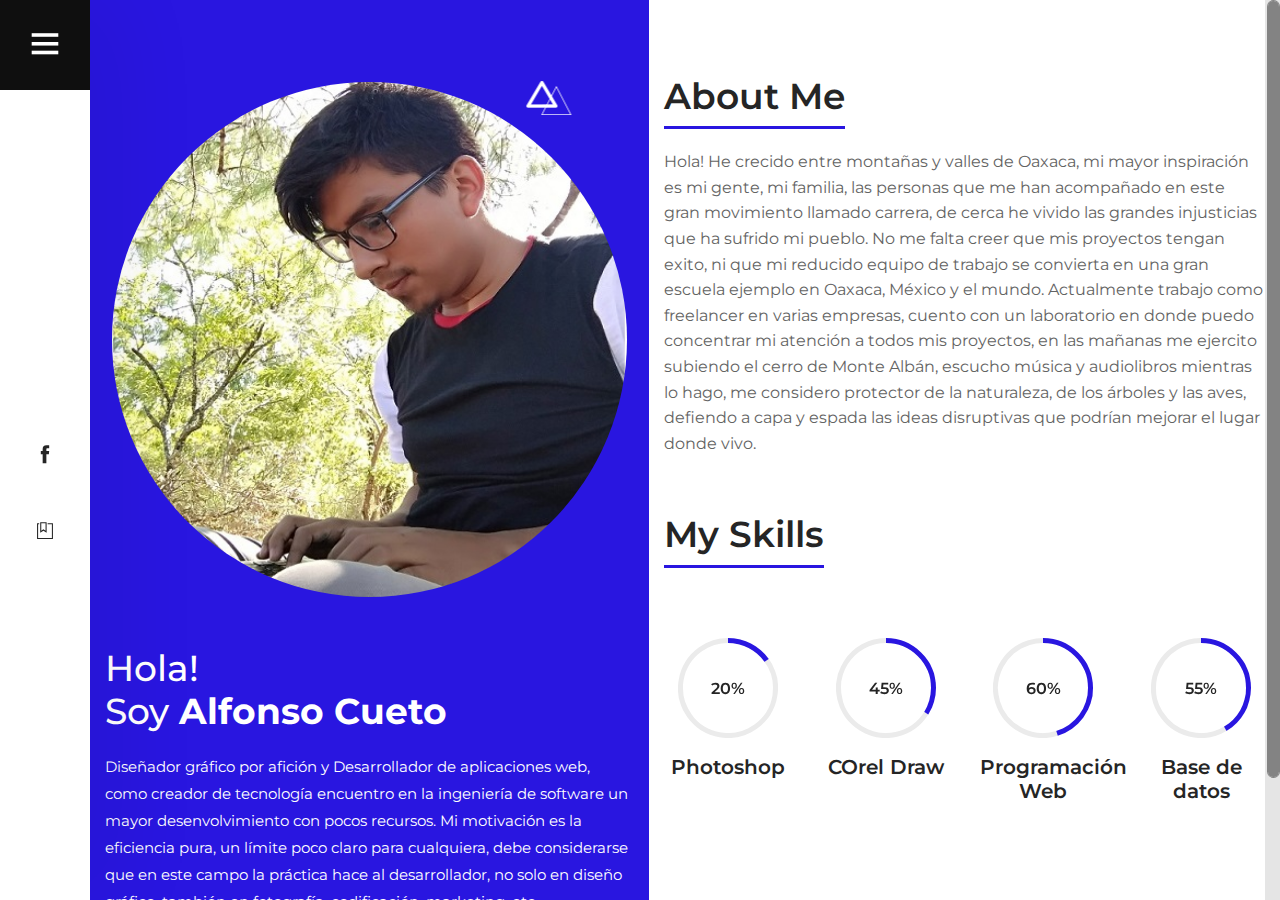
<file: about.html>
<!DOCTYPE html>
<html lang="zxx">
<head>
	<title>Alfonso Cue | Desarrollador Web</title>
	<meta charset="UTF-8">
	<meta name="description" content="Tulen Photography HTML Template"">
	<meta name="keywords" content="photo, html">
	<meta name="viewport" content="width=device-width, initial-scale=1.0">
	<!-- Stylesheets -->
	<link rel="stylesheet" href="css/bootstrap.min.css"/>
	<link rel="stylesheet" href="css/font-awesome.min.css"/>
	<link rel="stylesheet" href="css/themify-icons.css"/>
	<link rel="stylesheet" href="css/accordion.css"/>
	<link rel="stylesheet" href="css/owl.carousel.min.css"/>

	<!-- Main Stylesheets -->
	<link rel="stylesheet" href="css/style.css"/>


	<!--[if lt IE 9]>
		<script src="https://oss.maxcdn.com/html5shiv/3.7.2/html5shiv.min.js"></script>
		<script src="https://oss.maxcdn.com/respond/1.4.2/respond.min.js"></script>
	<![endif]-->

</head><div class="menu-wrapper">
		<div class="menu-switch">
			<i class="ti-menu"></i>
		</div>
		<div class="menu-social-warp">
			<div class="menu-social">
				<a href="https://www.facebook.com/lcruzacueto/"><i class="ti-facebook"></i></a>
				<a href="img/cvluis.pdf"><i class=" ti-bookmark-alt"></i></a>

			</div>
		</div>
	</div>
	<div class="side-menu-wrapper">
		<div class="sm-header">
			<div class="menu-close">
				<i class="ti-arrow-left"></i>
			</div>
			<a href="index.html" class="site-logo">
				<img src="img/logo.png" alt="">
			</a>
		</div>
		<nav class="main-menu">
			<ul>
				<li><a href="index.html" class="active">Inicio</a></li>
				<li><a href="about.html">Acerca</a></li>
				<li><a href="gallery.html">Portafolio</a></li>
				<li><a href="img/cvluis.pdf">Descargar CV</a></li>
			</ul>
		</nav>
		<div class="sm-footer">
			<div class="sm-socail">
				<a href="https://www.facebook.com/alfonso.cueto.967"><i class="ti-facebook"></i></a>

			</div>
			<div class="copyright-text"><p><!-- Link back to Colorlib can't be removed. Template is licensed under CC BY 3.0. -->
  Copyright &copy;<script>document.write(new Date().getFullYear());</script> All rights reserved <i class="ti-heart" aria-hidden="true"></i> by <a href="http://laborall.club" target="_blank">Laborall</a>
  <!-- Link back to Colorlib can't be removed. Template is licensed under CC BY 3.0. --></p></div>
		</div>
	</div>
	<!-- Offcanvas Menu Section end -->

	<!-- About Section end -->
	<section class="about-section">
		<div class="about-warp">
			<div class="about-left">
				<div class="about-img">
					<img src="img/about.jpg" alt="">
				</div>
				<div class="profile-text text-white">
					<h2>Hola!</h2>
					<h2>Soy  <strong>Alfonso Cueto</strong></h2>
					<p>Diseñador gráfico por afición y Desarrollador de aplicaciones web, como creador de tecnología encuentro en la ingeniería de software un mayor desenvolvimiento con pocos recursos. Mi motivación es la eficiencia pura, un límite poco claro para cualquiera, debe considerarse que en este campo la práctica hace al desarrollador, no solo en diseño gráfico, también en fotografía, codificación, marketing, etc.</p>
					<a href="#" class="profile-btn">Di Hola</a>
					<a href="#" class="profile-email">cruzalph@gmail.com</a>
				</div>
			</div>
			<div class="about-right">
				<div class="about-text">
					<h2>About Me</h2>
					<p>Hola!
He crecido entre montañas y valles de Oaxaca, mi mayor inspiración es mi gente, mi familia, las personas que me han acompañado en este gran movimiento llamado carrera, de cerca he vivido las grandes injusticias que ha sufrido mi pueblo. No me falta creer que mis proyectos tengan exito, ni que mi reducido equipo de trabajo se convierta en una gran escuela ejemplo en Oaxaca, México y el mundo.

Actualmente trabajo como freelancer en varias empresas, cuento con un laboratorio en donde puedo concentrar mi atención a todos mis proyectos, en las mañanas me ejercito subiendo el cerro de Monte Albán, escucho música y audiolibros mientras lo hago, me considero protector de la naturaleza, de los árboles y las aves, defiendo a capa y espada las ideas disruptivas que podrían mejorar el lugar donde vivo.</p>
					<h2 class="pt-5">My Skills</h2>
				</div>
				<div class="skill-warp text-center">
					<div class="row">
						<div class="col-lg-3 col-sm-6">
							<div class="circle-item">
								<div class="circle-progress" data-cpid="id-1" data-cpvalue="20" data-cpcolor="#2916e0"></div>
								<h4>Photoshop</h4>
							</div>
						</div>
						<div class="col-lg-3 col-sm-6">
							<div class="circle-item">
								<div class="circle-progress" data-cpid="id-2" data-cpvalue="45" data-cpcolor="#2916e0"></div>
								<h4>COrel Draw</h4>
							</div>
						</div>
						<div class="col-lg-3 col-sm-6">
							<div class="circle-item">
								<div class="circle-progress" data-cpid="id-3" data-cpvalue="60" data-cpcolor="#2916e0"></div>
								<h4>Programación Web</h4>
							</div>
						</div>
						<div class="col-lg-3 col-sm-6">
							<div class="circle-item">
								<div class="circle-progress" data-cpid="id-4" data-cpvalue="55" data-cpcolor="#2916e0"></div>
								<h4>Base de datos</h4>
							</div>
						</div>
					</div>
				</div>
			</div>
		</div>
	</section>
	<!-- About Section end -->

	<!--====== Javascripts & Jquery ======-->
	<script src="js/vendor/jquery-3.2.1.min.js"></script>
	<script src="js/bootstrap.min.js"></script>
	<script src="js/owl.carousel.min.js"></script>
	<script src="js/imagesloaded.pkgd.min.js"></script>
	<script src="js/isotope.pkgd.min.js"></script>
	<script src="js/jquery.nicescroll.min.js"></script>
	<script src="js/circle-progress.min.js"></script>
	<script src="js/pana-accordion.js"></script>
	<script src="js/main.js"></script>

	</body>
</html>
</file>
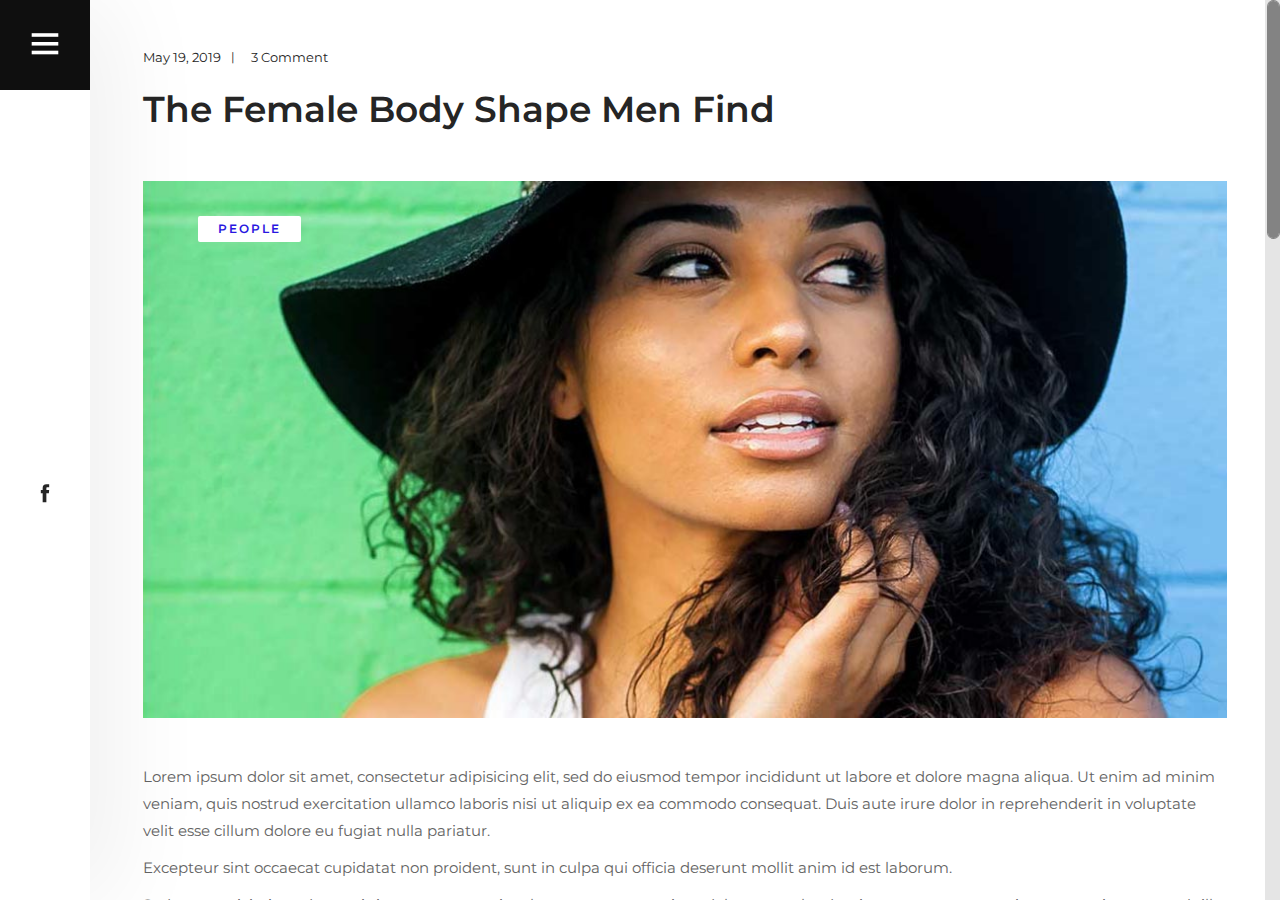
<file: blog-details.html>
<!DOCTYPE html>
<html lang="zxx">
<head>
	<title>Alfonso Cue | Desarrollador Web</title>
	<meta charset="UTF-8">
	<meta name="description" content="Tulen Photography HTML Template"">
	<meta name="keywords" content="photo, html">
	<meta name="viewport" content="width=device-width, initial-scale=1.0">
	<!-- Stylesheets -->
	<link rel="stylesheet" href="css/bootstrap.min.css"/>
	<link rel="stylesheet" href="css/font-awesome.min.css"/>
	<link rel="stylesheet" href="css/themify-icons.css"/>
	<link rel="stylesheet" href="css/accordion.css"/>
	<link rel="stylesheet" href="css/owl.carousel.min.css"/>

	<!-- Main Stylesheets -->
	<link rel="stylesheet" href="css/style.css"/>


	<!--[if lt IE 9]>
		<script src="https://oss.maxcdn.com/html5shiv/3.7.2/html5shiv.min.js"></script>
		<script src="https://oss.maxcdn.com/respond/1.4.2/respond.min.js"></script>
	<![endif]-->

</head><div class="menu-wrapper">
		<div class="menu-switch">
			<i class="ti-menu"></i>
		</div>
		<div class="menu-social-warp">
			<div class="menu-social">
				<a href="https://www.facebook.com/alfonso.cueto.967"><i class="ti-facebook"></i></a>
			</div>
		</div>
	</div>
	<div class="side-menu-wrapper">
		<div class="sm-header">
			<div class="menu-close">
				<i class="ti-arrow-left"></i>
			</div>
			<a href="index.html" class="site-logo">
				<img src="img/logo.png" alt="">
			</a>
		</div>
		<nav class="main-menu">
			<ul>
				<li><a href="index.html" class="active">Inicio</a></li>
				<li><a href="about.html">Acerca</a></li>
				<li><a href="gallery.html">Portafolio</a></li>
				<li><a href="blog.html">Blog</a></li>
				<li><a href="contact.html">Crear</a></li>
			</ul>
		</nav>
		<div class="sm-footer">
			<div class="sm-socail">
				<a href="https://www.facebook.com/alfonso.cueto.967"><i class="ti-facebook"></i></a>

			</div>
			<div class="copyright-text"><p><!-- Link back to Colorlib can't be removed. Template is licensed under CC BY 3.0. -->
  Copyright &copy;<script>document.write(new Date().getFullYear());</script> All rights reserved <i class="ti-heart" aria-hidden="true"></i> by <a href="https://liblapp.org" target="_blank">Liblapp</a>
  <!-- Link back to Colorlib can't be removed. Template is licensed under CC BY 3.0. --></p></div>
		</div>
	</div>
	<!-- Offcanvas Menu Section end -->

	<!-- Blog Section end -->
	<section class="blog-details">
		<div class="container">
			<div class="single-blog-page">
				<div class="blog-metas">
					<div class="blog-meta">May 19, 2019</div>
					<div class="blog-meta">3 Comment</div>
				</div>
				<h2>The Female Body Shape Men Find</h2>
				<div class="blog-thumb">
					<div class="thumb-cata">people</div>
					<img src="img/blog-details/thumbnail.jpg" alt="">
				</div>
				<p>Lorem ipsum dolor sit amet, consectetur adipisicing elit, sed do eiusmod tempor incididunt ut labore et dolore magna aliqua. Ut enim ad minim veniam, quis nostrud exercitation ullamco laboris nisi ut aliquip ex ea commodo consequat. Duis aute irure dolor in reprehenderit in voluptate velit esse cillum dolore eu fugiat nulla pariatur. </p>
				<p>Excepteur sint occaecat cupidatat non proident, sunt in culpa qui officia deserunt mollit anim id est laborum. </p>
				<p>Sed ut perspiciatis unde omnis iste natus error sit voluptatem accusantium doloremque laudantium, totam rem aperiam, eaque ipsa quae ab illo inventore veritatis et quasi architecto beatae vitae dicta sunt explicabo</p>
				<div class="row blog-gallery">
					<div class="col-lg-3 p-0">
						<div class="bg-item">
							<img src="img/blog-details/1.jpg" alt="">
						</div>
					</div>
					<div class="col-lg-9 p-0">
						<div class="row m-0">
							<div class="col-lg-4 p-0">
								<div class="bg-item">
									<img src="img/blog-details/2.jpg" alt="">
								</div>
							</div>
							<div class="col-lg-8 p-0">
								<div class="bg-item">
									<img src="img/blog-details/3.jpg" alt="">
								</div>
							</div>
							<div class="col-lg-8 p-0">
								<div class="bg-item">
									<img src="img/blog-details/4.jpg" alt="">
								</div>
							</div>
							<div class="col-lg-4 p-0">
								<div class="bg-item">
									<img src="img/blog-details/5.jpg" alt="">
								</div>
							</div>
						</div>
					</div>
				</div>
				<div class="row pt-5">
					<div class="col-lg-6 mb-4">
						<a href="#" class="post-cata">people</a>
						<a href="#" class="post-cata">Photography</a>
						<a href="#" class="post-cata">nature</a>
					</div>
					<div class="col-lg-6 mb-5 text-left text-md-right">
						<div class="post-share">
							<span>Share:</span>
							<a href="#"><i class="fa fa-facebook"></i></a>
							<a href="#"><i class="fa fa-twitter"></i></a>
							<a href="#"><i class="fa fa-google-plus"></i></a>
							<a href="#"><i class="fa fa-linkedin"></i></a>
							<a href="#"><i class="fa fa-envelope"></i></a>
						</div>
					</div>
				</div>
				<div class="blog-navigation">
					<div class="row m-0">
						<div class="col-lg-6 p-0">
							<a href="#" class="bn-item set-bg" data-setbg="img/blog-details/blog-prev.jpg">
								<h4><i class="ti-arrow-left"></i> The Female Body Shape Men Find Most Attractive</h4>
							</a>
						</div>
						<div class="col-lg-6 p-0">
							<a href="#" class="bn-item bn-next set-bg" data-setbg="img/blog-details/blog-next.jpg">
								<h4><i class="ti-arrow-right"></i>Vietnam's largest art community</h4>
							</a>
						</div>
					</div>
				</div>
				<div class="recent-blog">
					<h3 class="mb-4 pb-2">Recommended For You</h3>
					<div class="row">
						<div class="col-lg-4">
							<div class="blog-item rp-item set-bg" data-setbg="img/blog/6.jpg">
								<div class="bi-tag">nature</div>
								<div class="bi-text">
									<div class="bi-date">May 19, 2019 | 3 Comment</div>
									<h3><a href="blog-details.html">The Biggest Cinema Event In 2019</a></h3>
								</div>
							</div>
						</div>
						<div class="col-lg-4">
							<div class="blog-item rp-item set-bg" data-setbg="img/blog/4.jpg">
								<div class="bi-tag">nature</div>
								<div class="bi-text">
									<div class="bi-date">May 19, 2019 | 3 Comment</div>
									<h3><a href="blog-details.html">The Biggest Cinema Event In 2019</a></h3>
								</div>
							</div>
						</div>
						<div class="col-lg-4">
							<div class="blog-item rp-item set-bg" data-setbg="img/blog/3.jpg">
								<div class="bi-tag">nature</div>
								<div class="bi-text">
									<div class="bi-date">May 19, 2019 | 3 Comment</div>
									<h3><a href="blog-details.html">The Biggest Cinema Event In 2019</a></h3>
								</div>
							</div>
						</div>
					</div>
				</div>
				<div class="comment-option">
					<h3>2 Comments</h3>
					<div class="single-comment-item first-comment">
						<div class="sc-author">
							<img src="img/blog-details/user-1.jpg" alt="">
						</div>
						<div class="sc-text">
							<span>27 Aug 2019</span>
							<h5>Brandon Kelley</h5>
							<p>Neque porro qui squam est, qui dolorem ipsum quia dolor sit amet, consectetur, adipisci velit, sed quia non numquam eius modi tempora.lit, sed quia non numquam eius modi tempora numquam eius modi tempora..</p>
							<a href="#" class="comment-btn like-btn">Like</a>
							<a href="#" class="comment-btn">Reply</a>
						</div>
					</div>
					<div class="single-comment-item reply-comment">
						<div class="sc-author">
							<img src="img/blog-details/user-2.jpg" alt="">
						</div>
						<div class="sc-text">
							<span>27 Aug 2019</span>
							<h5>Mia Maya</h5>
							<p>Neque porro qui squam est, qui dolorem ipsum quia dolor sit amet, consectetur, adipisci velit, sed quia non numquam eius modi tempora.lit, sed quia non numquam eius modi tempora numquam eius modi tempora.</p>
							<a href="#" class="comment-btn like-btn">Like</a>
							<a href="#" class="comment-btn">Reply</a>
						</div>
					</div>
					<div class="single-comment-item second-comment ">
						<div class="sc-author">
							<img src="img/blog-details/user-3.jpg" alt="">
						</div>
						<div class="sc-text">
							<span>27 Aug 2019</span>
							<h5>Mike Phillips</h5>
							<p>Neque porro qui squam est, qui dolorem ipsum quia dolor sit amet, consectetur, adipisci velit, sed quia non numquam eius modi tempora.lit, sed quia non numquam eius modi tempora numquam eius modi tempora.</p>
							<a href="#" class="comment-btn like-btn">Like</a>
							<a href="#" class="comment-btn">Reply</a>
						</div>
					</div>
				</div>
				<div class="comment-form">
					<h3>Leave A Comment</h3>
					<form action="#">
						<div class="row">
							<div class="col-md-4">
								<input type="text" placeholder="Name">
							</div>
							<div class="col-md-4">
								<input type="text" placeholder="Email">
							</div>
							<div class="col-md-4">
								<input type="text" placeholder="Phone">
							</div>
							<div class="col-md-12">
								<textarea placeholder="Comment"></textarea>
								<button type="submit">Post Comment</button>
							</div>
						</div>
					</form>
				</div>
			</div>
		</div>
	</section>
	<!-- Blog Section end -->

	<!--====== Javascripts & Jquery ======-->
	<script src="js/vendor/jquery-3.2.1.min.js"></script>
	<script src="js/bootstrap.min.js"></script>
	<script src="js/owl.carousel.min.js"></script>
	<script src="js/imagesloaded.pkgd.min.js"></script>
	<script src="js/isotope.pkgd.min.js"></script>
	<script src="js/jquery.nicescroll.min.js"></script>
	<script src="js/circle-progress.min.js"></script>
	<script src="js/pana-accordion.js"></script>
	<script src="js/main.js"></script>

	</body>
</html>
</file>
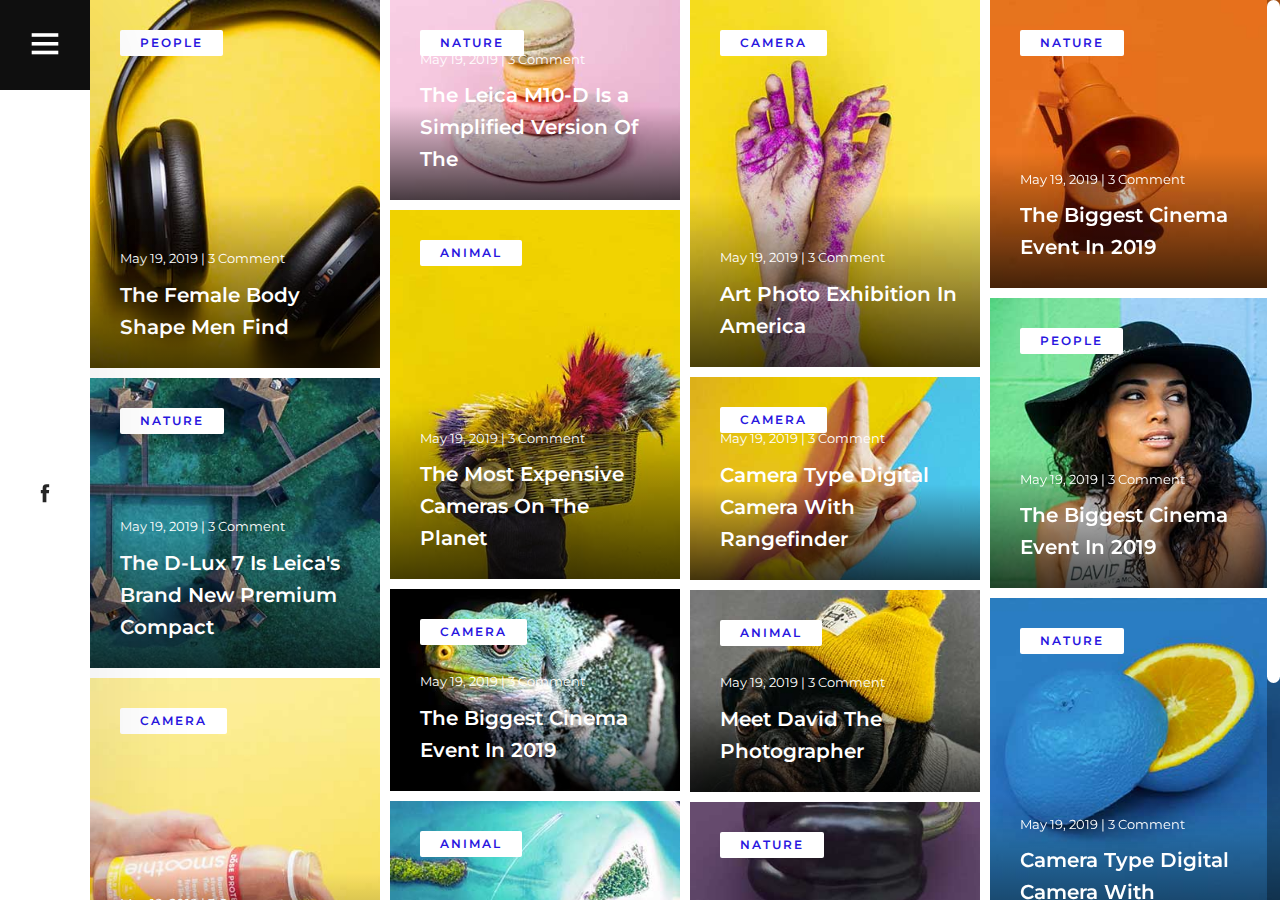
<file: blog.html>
<!DOCTYPE html>
<html lang="zxx">
<head>
	<title>Alfonso Cue | Desarrollador Web</title>
	<meta charset="UTF-8">
	<meta name="description" content="Tulen Photography HTML Template"">
	<meta name="keywords" content="photo, html">
	<meta name="viewport" content="width=device-width, initial-scale=1.0">
	<!-- Stylesheets -->
	<link rel="stylesheet" href="css/bootstrap.min.css"/>
	<link rel="stylesheet" href="css/font-awesome.min.css"/>
	<link rel="stylesheet" href="css/themify-icons.css"/>
	<link rel="stylesheet" href="css/accordion.css"/>
	<link rel="stylesheet" href="css/owl.carousel.min.css"/>

	<!-- Main Stylesheets -->
	<link rel="stylesheet" href="css/style.css"/>


	<!--[if lt IE 9]>
		<script src="https://oss.maxcdn.com/html5shiv/3.7.2/html5shiv.min.js"></script>
		<script src="https://oss.maxcdn.com/respond/1.4.2/respond.min.js"></script>
	<![endif]-->

</head><div class="menu-wrapper">
		<div class="menu-switch">
			<i class="ti-menu"></i>
		</div>
		<div class="menu-social-warp">
			<div class="menu-social">
				<a href="https://www.facebook.com/alfonso.cueto.967"><i class="ti-facebook"></i></a>
			</div>
		</div>
	</div>
	<div class="side-menu-wrapper">
		<div class="sm-header">
			<div class="menu-close">
				<i class="ti-arrow-left"></i>
			</div>
			<a href="index.html" class="site-logo">
				<img src="img/logo.png" alt="">
			</a>
		</div>
		<nav class="main-menu">
			<ul>
				<li><a href="index.html" class="active">Inicio</a></li>
				<li><a href="about.html">Acerca</a></li>
				<li><a href="gallery.html">Portafolio</a></li>
				<li><a href="blog.html">Blog</a></li>
				<li><a href="contact.html">Crear Una Web</a></li>
			</ul>
		</nav>
		<div class="sm-footer">
			<div class="sm-socail">
				<a href="https://www.facebook.com/alfonso.cueto.967"><i class="ti-facebook"></i></a>

			</div>
			<div class="copyright-text"><p><!-- Link back to Colorlib can't be removed. Template is licensed under CC BY 3.0. -->
  Copyright &copy;<script>document.write(new Date().getFullYear());</script> All rights reserved <i class="ti-heart" aria-hidden="true"></i> by <a href="https://liblapp.org" target="_blank">Liblapp</a>
  <!-- Link back to Colorlib can't be removed. Template is licensed under CC BY 3.0. --></p></div>
		</div>
	</div>
	<!-- Offcanvas Menu Section end -->

	<!-- Blog Section end -->
	<section class="blog-section">
		<div class="nice-scroll">
			<div class="blog-grid-warp">
				<div class="blog-grid-sizer"></div>
				<div class="blog-grid">
					<div class="blog-item">
						<img src="img/blog/1.jpg" alt="">
						<div class="bi-tag">people</div>
						<div class="bi-text">
							<div class="bi-date">May 19, 2019 | 3 Comment</div>
							<h3><a href="blog-details.html">The Female Body Shape Men Find</a></h3>
						</div>
					</div>
				</div>
				<div class="blog-grid">
					<div class="blog-item">
						<img src="img/blog/2.jpg" alt="">
						<div class="bi-tag">nature</div>
						<div class="bi-text">
							<div class="bi-date">May 19, 2019 | 3 Comment</div>
							<h3><a href="blog-details.html">The Leica M10-D Is a Simplified Version Of The </a></h3>
						</div>
					</div>
				</div>
				<div class="blog-grid">
					<div class="blog-item">
						<img src="img/blog/3.jpg" alt="">
						<div class="bi-tag">camera</div>
						<div class="bi-text">
							<div class="bi-date">May 19, 2019 | 3 Comment</div>
							<h3><a href="blog-details.html">Art Photo Exhibition In America</a></h3>
						</div>
					</div>
				</div>
				<div class="blog-grid">
					<div class="blog-item">
						<img src="img/blog/4.jpg" alt="">
						<div class="bi-tag">nature</div>
						<div class="bi-text">
							<div class="bi-date">May 19, 2019 | 3 Comment</div>
							<h3><a href="blog-details.html">The Biggest Cinema Event In 2019</a></h3>
						</div>
					</div>
				</div>
				<div class="blog-grid">
					<div class="blog-item">
						<img src="img/blog/5.jpg" alt="">
						<div class="bi-tag">animal</div>
						<div class="bi-text">
							<div class="bi-date">May 19, 2019 | 3 Comment</div>
							<h3><a href="blog-details.html">The Most Expensive Cameras On The Planet</a></h3>
						</div>
					</div>
				</div>
				<div class="blog-grid">
					<div class="blog-item">
						<img src="img/blog/7.jpg" alt="">
						<div class="bi-tag">People</div>
						<div class="bi-text">
							<div class="bi-date">May 19, 2019 | 3 Comment</div>
							<h3><a href="blog-details.html">The Biggest Cinema Event In 2019</a></h3>
						</div>
					</div>
				</div>
				<div class="blog-grid">
					<div class="blog-item">
						<img src="img/blog/9.jpg" alt="">
						<div class="bi-tag">camera</div>
						<div class="bi-text">
							<div class="bi-date">May 19, 2019 | 3 Comment</div>
							<h3><a href="blog-details.html">Camera Type	Digital Camera With Rangefinder</a></h3>
						</div>
					</div>
				</div>
				<div class="blog-grid">
					<div class="blog-item">
						<img src="img/blog/8.jpg" alt="">
						<div class="bi-tag">nature</div>
						<div class="bi-text">
							<div class="bi-date">May 19, 2019 | 3 Comment</div>
							<h3><a href="blog-details.html">The D-Lux 7 Is Leica's Brand New Premium Compact </a></h3>
						</div>
					</div>
				</div>
				<div class="blog-grid">
					<div class="blog-item">
						<img src="img/blog/6.jpg" alt="">
						<div class="bi-tag">camera</div>
						<div class="bi-text">
							<div class="bi-date">May 19, 2019 | 3 Comment</div>
							<h3><a href="blog-details.html">The Biggest Cinema Event In 2019</a></h3>
						</div>
					</div>
				</div>
				<div class="blog-grid">
					<div class="blog-item">
						<img src="img/blog/10.jpg" alt="">
						<div class="bi-tag">animal</div>
						<div class="bi-text">
							<div class="bi-date">May 19, 2019 | 3 Comment</div>
							<h3><a href="blog-details.html">Meet David The Photographer</a></h3>
						</div>
					</div>
				</div>
				<div class="blog-grid">
					<div class="blog-item">
						<img src="img/blog/12.jpg" alt="">
						<div class="bi-tag">nature</div>
						<div class="bi-text">
							<div class="bi-date">May 19, 2019 | 3 Comment</div>
							<h3><a href="blog-details.html">Camera Type	Digital Camera With Rangefinder</a></h3>
						</div>
					</div>
				</div>
				<div class="blog-grid">
					<div class="blog-item">
						<img src="img/blog/14.jpg" alt="">
						<div class="bi-tag">camera</div>
						<div class="bi-text">
							<div class="bi-date">May 19, 2019 | 3 Comment</div>
							<h3><a href="blog-details.html">Ahead Of Our Full Sony A6400 Review, We've </a></h3>
						</div>
					</div>
				</div>
				<div class="blog-grid">
					<div class="blog-item">
						<img src="img/blog/11.jpg" alt="">
						<div class="bi-tag">animal</div>
						<div class="bi-text">
							<div class="bi-date">May 19, 2019 | 3 Comment</div>
							<h3><a href="blog-details.html">A Unique Colourful And Elegant Design </a></h3>
						</div>
					</div>
				</div>
				<div class="blog-grid">
					<div class="blog-item">
						<img src="img/blog/15.jpg" alt="">
						<div class="bi-tag">nature</div>
						<div class="bi-text">
							<div class="bi-date">May 19, 2019 | 3 Comment</div>
							<h3><a href="blog-details.html">The Female Body Shape Men Find</a></h3>
						</div>
					</div>
				</div>
				<div class="blog-grid">
					<div class="blog-item">
						<img src="img/blog/13.jpg" alt="">
						<div class="bi-tag">nature</div>
						<div class="bi-text">
							<div class="bi-date">May 19, 2019 | 3 Comment</div>
							<h3><a href="blog-details.html">The Leica M10-D Is a Simplified Version Of The </a></h3>
						</div>
					</div>
				</div>
			</div>
		</div>
	</section>
	<!-- Blog Section end -->

	<!--====== Javascripts & Jquery ======-->
	<script src="js/vendor/jquery-3.2.1.min.js"></script>
	<script src="js/bootstrap.min.js"></script>
	<script src="js/owl.carousel.min.js"></script>
	<script src="js/imagesloaded.pkgd.min.js"></script>
	<script src="js/isotope.pkgd.min.js"></script>
	<script src="js/jquery.nicescroll.min.js"></script>
	<script src="js/circle-progress.min.js"></script>
	<script src="js/pana-accordion.js"></script>
	<script src="js/main.js"></script>
	</body>
</html>
</file>
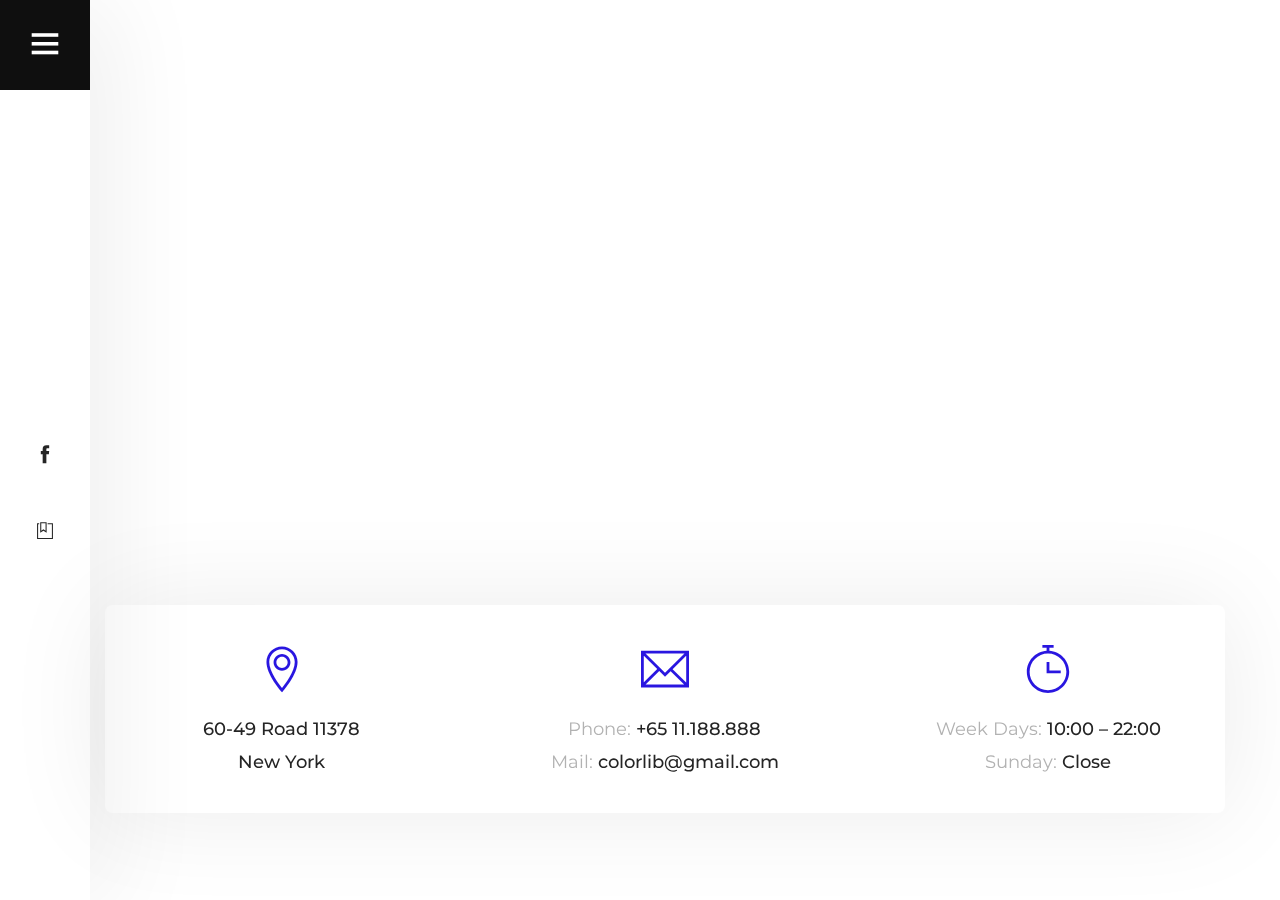
<file: contact.html>
<!DOCTYPE html>
<head>
	<title>Alfonso Cue | Desarrollador Web</title>
	<meta charset="UTF-8">
	<meta name="description" content="Tulen Photography HTML Template"">
	<meta name="keywords" content="photo, html">
	<meta name="viewport" content="width=device-width, initial-scale=1.0">
	<!-- Stylesheets -->
	<link rel="stylesheet" href="css/bootstrap.min.css"/>
	<link rel="stylesheet" href="css/font-awesome.min.css"/>
	<link rel="stylesheet" href="css/themify-icons.css"/>
	<link rel="stylesheet" href="css/accordion.css"/>
	<link rel="stylesheet" href="css/owl.carousel.min.css"/>

	<!-- Main Stylesheets -->
	<link rel="stylesheet" href="css/style.css"/>


	<!--[if lt IE 9]>
		<script src="https://oss.maxcdn.com/html5shiv/3.7.2/html5shiv.min.js"></script>
		<script src="https://oss.maxcdn.com/respond/1.4.2/respond.min.js"></script>
	<![endif]-->

</head><div class="menu-wrapper">
		<div class="menu-switch">
			<i class="ti-menu"></i>
		</div>
		<div class="menu-social-warp">
			<div class="menu-social">
				<a href="https://www.facebook.com/alfonso.cueto.967"><i class="ti-facebook"></i></a>
				<a href="img/cvluis.pdf"><i class=" ti-bookmark-alt"></i></a>
			</div>
		</div>
	</div>
	<div class="side-menu-wrapper">
		<div class="sm-header">
			<div class="menu-close">
				<i class="ti-arrow-left"></i>
			</div>
			<a href="index.html" class="site-logo">
				<img src="img/logo.png" alt="">
			</a>
		</div>
		<nav class="main-menu">
			<ul>
				<li><a href="index.html" class="active">Inicio</a></li>
				<li><a href="about.html">Acerca</a></li>
				<li><a href="gallery.html">Portafolio</a></li>
				<li><a href="img/cvluis.pdf">Descargar CV</a></li>
			</ul>
		</nav>
		<div class="sm-footer">
			<div class="sm-socail">
				<a href="https://www.facebook.com/lcruzacueto/"><i class="ti-facebook"></i></a>
					<a href=""><i class=" ti-bookmark-alt"></i></a>

			</div>
			<div class="copyright-text"><p><!-- Link back to Colorlib can't be removed. Template is licensed under CC BY 3.0. -->
  Copyright &copy;<script>document.write(new Date().getFullYear());</script> All rights reserved <i class="ti-heart" aria-hidden="true"></i> by <a href="https://laborall.club" target="_blank">Laborall</a>
  <!-- Link back to Colorlib can't be removed. Template is licensed under CC BY 3.0. --></p></div>
		</div>
	</div>
	<!-- Offcanvas Menu Section end -->

	<!-- Contact Section end -->
	<div class="contact-section">
		<div class="map-warp"><iframe src="https://www.google.com/maps/embed?pb=!1m14!1m12!1m3!1d14376.077865872314!2d-73.879277264103!3d40.757667781624285!2m3!1f0!2f0!3f0!3m2!1i1024!2i768!4f13.1!5e0!3m2!1sen!2sbd!4v1546528920522" style="border:0" allowfullscreen></iframe></div>
		<div class="contact-box">
			<div class="row">
				<div class="col-lg-4">
					<div class="contact-info">
						<i class="ti-location-pin"></i>
						<p>60-49 Road 11378<br>New York</p>
					</div>
				</div>
				<div class="col-lg-4">
					<div class="contact-info">
						<i class="ti-email"></i>
						<p><span>Phone:</span> +65 11.188.888</p>
						<p><span>Mail:</span> colorlib@gmail.com</p>
					</div>
				</div>
				<div class="col-lg-4">
					<div class="contact-info">
						<i class="ti-timer"></i>
						<p><span>Week Days:</span> 10:00 – 22:00</p>
						<p><span>Sunday:</span> Close</p>
					</div>
				</div>
			</div>
		</div>
	</div>
	<!-- Contact Section end -->

	<!--====== Javascripts & Jquery ======-->
	<script src="js/vendor/jquery-3.2.1.min.js"></script>
	<script src="js/bootstrap.min.js"></script>
	<script src="js/owl.carousel.min.js"></script>
	<script src="js/imagesloaded.pkgd.min.js"></script>
	<script src="js/isotope.pkgd.min.js"></script>
	<script src="js/jquery.nicescroll.min.js"></script>
	<script src="js/circle-progress.min.js"></script>
	<script src="js/pana-accordion.js"></script>
	<script src="js/main.js"></script>

	</body>
</html>
</file>
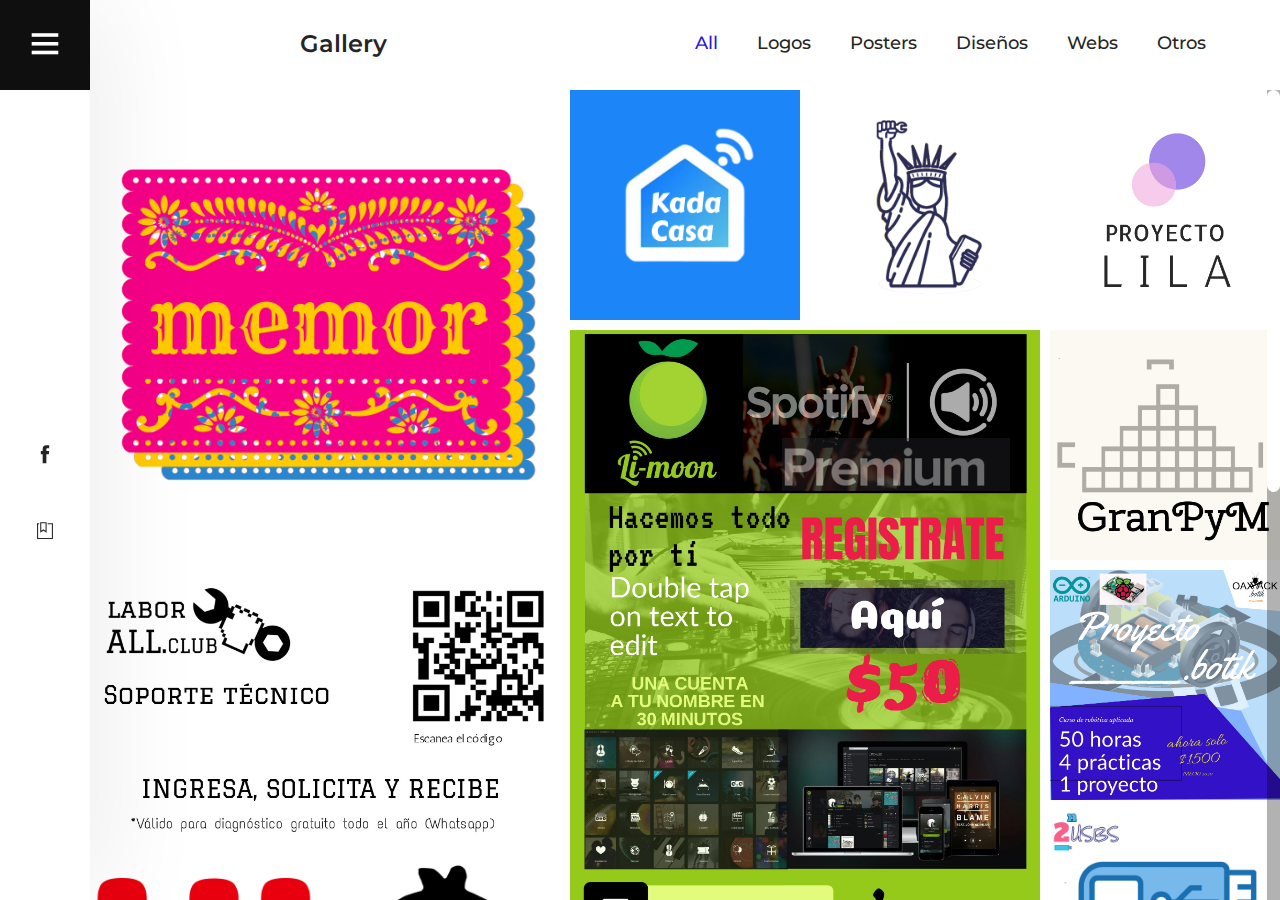
<file: gallery.html>
<!DOCTYPE html>
<html lang="zxx">
<head>
	<title>Alfonso Cue | Desarrollador Web</title>
	<meta charset="UTF-8">
	<meta name="description" content="Tulen Photography HTML Template"">
	<meta name="keywords" content="photo, html">
	<meta name="viewport" content="width=device-width, initial-scale=1.0">
	<!-- Stylesheets -->
	<link rel="stylesheet" href="css/bootstrap.min.css"/>
	<link rel="stylesheet" href="css/font-awesome.min.css"/>
	<link rel="stylesheet" href="css/themify-icons.css"/>
	<link rel="stylesheet" href="css/accordion.css"/>
	<link rel="stylesheet" href="css/owl.carousel.min.css"/>

	<!-- Main Stylesheets -->
	<link rel="stylesheet" href="css/style.css"/>


	<!--[if lt IE 9]>
		<script src="https://oss.maxcdn.com/html5shiv/3.7.2/html5shiv.min.js"></script>
		<script src="https://oss.maxcdn.com/respond/1.4.2/respond.min.js"></script>
	<![endif]-->

</head><div class="menu-wrapper">
		<div class="menu-switch">
			<i class="ti-menu"></i>
		</div>
		<div class="menu-social-warp">
			<div class="menu-social">
				<a href="https://www.facebook.com/lcruzacueto/"><i class="ti-facebook"></i></a>
				<a href="img/cvluis.pdf"><i class=" ti-bookmark-alt"></i></a>

			</div>
		</div>
	</div>
	<div class="side-menu-wrapper">
		<div class="sm-header">
			<div class="menu-close">
				<i class="ti-arrow-left"></i>
			</div>
			<a href="index.html" class="site-logo">
				<img src="img/logo.png" alt="">
			</a>
		</div>
		<nav class="main-menu">
			<ul>
				<li><a href="index.html" class="active">Inicio</a></li>
				<li><a href="about.html">Acerca</a></li>
				<li><a href="gallery.html">Portafolio</a></li>>
				<li><a href="img/cvluis.pdf">Descargar CV</a></li>


			</ul>
		</nav>
		<div class="sm-footer">
			<div class="sm-socail">
				<a href="https://www.facebook.com/lcruzacueto"><i class="ti-facebook"></i></a>
				<a href="img/cvluis.pdf"><i class=" ti-bookmark-alt"></i></a>

			</div>
			<div class="copyright-text"><p><!-- Link back to Colorlib can't be removed. Template is licensed under CC BY 3.0. -->
  Copyright &copy;<script>document.write(new Date().getFullYear());</script> All rights reserved <i class="ti-heart" aria-hidden="true"></i> by <a href="http://laborall.club" target="_blank">Laborall</a>
  <!-- Link back to Colorlib can't be removed. Template is licensed under CC BY 3.0. --></p></div>
		</div>
	</div>
	<!-- Offcanvas Menu Section end -->

	<!-- Gallery Section end -->
	<section class="gallery-section">
		<div class="gallery-header">
			<h4>Gallery</h4>
			<ul class="gallery-filter">
				<li class="filter all active" data-filter="*">All</li>
				<li class="filter" data-filter=".logos">Logos</li>
				<li class="filter" data-filter=".posters">Posters</li>
				<li class="filter" data-filter=".diseños">Diseños</li>
				<li class="filter" data-filter=".webs">Webs</li>
				<li class="filter" data-filter=".otros">Otros</li>
			</ul>
		</div>
		<div class="nice-scroll">
			<div class="gallery-warp">
				<div class="grid-sizer"></div>
				<div class="gallery-item gi-big logos">
					<a class="fresco" href="img/gallery/1.png" data-fresco-group="projects">
						<img src="img/gallery/1.png" alt="">
					</a>
					<div class="gi-hover">
						<img src="img/gallery/author.jpg" alt="">
						<h6>Arthur Rose</h6>
					</div>
				</div>
				<div class="gallery-item logos">
					<a class="fresco" href="img/gallery/2.jpg" data-fresco-group="projects">
						<img src="img/gallery/2.jpg" alt="">
					</a>
					<div class="gi-hover">
						<img src="img/gallery/author.jpg" alt="">
						<h6>Arthur Rose</h6>
					</div>
				</div>
				<div class="gallery-item logos">
					<a class="fresco" href="img/gallery/3.png" data-fresco-group="projects">
						<img src="img/gallery/3.png" alt="">
					</a>
					<div class="gi-hover">
						<img src="img/gallery/author.jpg" alt="">
						<h6>Arthur Rose</h6>
					</div>
				</div>
				<div class="gallery-item gi-long logos">
					<a class="fresco" href="img/gallery/4.jpg" data-fresco-group="projects">
						<img src="img/gallery/4.jpg" alt="">
					</a>
					<div class="gi-hover">
						<img src="img/gallery/author.jpg" alt="">
						<h6>Arthur Rose</h6>
					</div>
				</div>
				<div class="gallery-item gi-big posters">
					<a class="fresco" href="img/gallery/6.jpg" data-fresco-group="projects">
						<img src="img/gallery/6.jpg" alt="">
					</a>
					<div class="gi-hover">
						<img src="img/gallery/author.jpg" alt="">
						<h6>Arthur Rose</h6>
					</div>
				</div>
				<div class="gallery-item gi-big diseños">
					<a class="fresco" href="img/gallery/5.jpg" data-fresco-group="projects">
						<img src="img/gallery/5.jpg" alt="">
					</a>
					<div class="gi-hover">
						<img src="img/gallery/author.jpg" alt="">
						<h6>Arthur Rose</h6>
					</div>
				</div>
				<div class="gallery-item logos">
					<a class="fresco" href="img/gallery/7.jpg" data-fresco-group="projects">
						<img src="img/gallery/7.jpg" alt="">
					</a>
					<div class="gi-hover">
						<img src="img/gallery/author.jpg" alt="">
						<h6>Arthur Rose</h6>
					</div>
				</div>
				<div class="gallery-item diseños">
					<a class="fresco" href="img/gallery/8.jpg" data-fresco-group="projects">
						<img src="img/gallery/8.jpg" alt="">
					</a>
					<div class="gi-hover">
						<img src="img/gallery/author.jpg" alt="">
						<h6>Arthur Rose</h6>
					</div>
				</div>
				<div class="gallery-item diseños">
					<a class="fresco" href="img/gallery/9.jpg" data-fresco-group="projects">
						<img src="img/gallery/9.jpg" alt="">
					</a>
					<div class="gi-hover">
						<img src="img/gallery/author.jpg" alt="">
						<h6>Arthur Rose</h6>
					</div>
				</div>
				<div class="gallery-item gi-big logos">
					<a class="fresco" href="img/gallery/10.png" data-fresco-group="projects">
						<img src="img/gallery/10.png" alt="">
					</a>
					<div class="gi-hover">
						<img src="img/gallery/author.jpg" alt="">
						<h6>Arthur Rose</h6>
					</div>
				</div>
				<div class="gallery-item logos">
					<a class="fresco" href="img/gallery/11.png" data-fresco-group="projects">
						<img src="img/gallery/11.png" alt="">
					</a>
					<div class="gi-hover">
						<img src="img/gallery/author.jpg" alt="">
						<h6>Arthur Rose</h6>
					</div>
				</div>
				<div class="gallery-item gi-big diseños">
					<a class="fresco" href="img/gallery/12.jpg" data-fresco-group="projects">
						<img src="img/gallery/12.jpg" alt="">
					</a>
					<div class="gi-hover">
						<img src="img/gallery/author.jpg" alt="">
						<h6>Arthur Rose</h6>
					</div>
				</div>
				<div class="gallery-item gi-big webs">
					<a class="fresco" href="img/gallery/13.jpg" data-fresco-group="projects">
						<img src="img/gallery/13.jpg" alt="">
					</a>
					<div class="gi-hover">
						<img src="img/gallery/author.jpg" alt="">
						<h6>Arthur Rose</h6>
					</div>
				</div>
			</div>
		</div>
	</section>
	<!-- Gallery Section end -->

	<!--====== Javascripts & Jquery ======-->
	<script src="js/vendor/jquery-3.2.1.min.js"></script>
	<script src="js/bootstrap.min.js"></script>
	<script src="js/owl.carousel.min.js"></script>
	<script src="js/imagesloaded.pkgd.min.js"></script>
	<script src="js/isotope.pkgd.min.js"></script>
	<script src="js/jquery.nicescroll.min.js"></script>
	<script src="js/circle-progress.min.js"></script>
	<script src="js/pana-accordion.js"></script>
	<script src="js/fresco.min.js"></script>
	<script src="js/main.js"></script>

	</body>
</html>
</file>
<file: css/themify-icons.css>
@font-face {
	font-family: 'themify';
	src:url('../fonts/themify.eot?-fvbane');
	src:url('../fonts/themify.eot?#iefix-fvbane') format('embedded-opentype'),
		url('../fonts/themify.woff?-fvbane') format('woff'),
		url('../fonts/themify.ttf?-fvbane') format('truetype'),
		url('../fonts/themify.svg?-fvbane#themify') format('svg');
	font-weight: normal;
	font-style: normal;
}

[class^="ti-"], [class*=" ti-"] {
	font-family: 'themify';
	speak: none;
	font-style: normal;
	font-weight: normal;
	font-variant: normal;
	text-transform: none;
	line-height: 1;

	/* Better Font Rendering =========== */
	-webkit-font-smoothing: antialiased;
	-moz-osx-font-smoothing: grayscale;
}

.ti-wand:before {
	content: "\e600";
}
.ti-volume:before {
	content: "\e601";
}
.ti-user:before {
	content: "\e602";
}
.ti-unlock:before {
	content: "\e603";
}
.ti-unlink:before {
	content: "\e604";
}
.ti-trash:before {
	content: "\e605";
}
.ti-thought:before {
	content: "\e606";
}
.ti-target:before {
	content: "\e607";
}
.ti-tag:before {
	content: "\e608";
}
.ti-tablet:before {
	content: "\e609";
}
.ti-star:before {
	content: "\e60a";
}
.ti-spray:before {
	content: "\e60b";
}
.ti-signal:before {
	content: "\e60c";
}
.ti-shopping-cart:before {
	content: "\e60d";
}
.ti-shopping-cart-full:before {
	content: "\e60e";
}
.ti-settings:before {
	content: "\e60f";
}
.ti-search:before {
	content: "\e610";
}
.ti-zoom-in:before {
	content: "\e611";
}
.ti-zoom-out:before {
	content: "\e612";
}
.ti-cut:before {
	content: "\e613";
}
.ti-ruler:before {
	content: "\e614";
}
.ti-ruler-pencil:before {
	content: "\e615";
}
.ti-ruler-alt:before {
	content: "\e616";
}
.ti-bookmark:before {
	content: "\e617";
}
.ti-bookmark-alt:before {
	content: "\e618";
}
.ti-reload:before {
	content: "\e619";
}
.ti-plus:before {
	content: "\e61a";
}
.ti-pin:before {
	content: "\e61b";
}
.ti-pencil:before {
	content: "\e61c";
}
.ti-pencil-alt:before {
	content: "\e61d";
}
.ti-paint-roller:before {
	content: "\e61e";
}
.ti-paint-bucket:before {
	content: "\e61f";
}
.ti-na:before {
	content: "\e620";
}
.ti-mobile:before {
	content: "\e621";
}
.ti-minus:before {
	content: "\e622";
}
.ti-medall:before {
	content: "\e623";
}
.ti-medall-alt:before {
	content: "\e624";
}
.ti-marker:before {
	content: "\e625";
}
.ti-marker-alt:before {
	content: "\e626";
}
.ti-arrow-up:before {
	content: "\e627";
}
.ti-arrow-right:before {
	content: "\e628";
}
.ti-arrow-left:before {
	content: "\e629";
}
.ti-arrow-down:before {
	content: "\e62a";
}
.ti-lock:before {
	content: "\e62b";
}
.ti-location-arrow:before {
	content: "\e62c";
}
.ti-link:before {
	content: "\e62d";
}
.ti-layout:before {
	content: "\e62e";
}
.ti-layers:before {
	content: "\e62f";
}
.ti-layers-alt:before {
	content: "\e630";
}
.ti-key:before {
	content: "\e631";
}
.ti-import:before {
	content: "\e632";
}
.ti-image:before {
	content: "\e633";
}
.ti-heart:before {
	content: "\e634";
}
.ti-heart-broken:before {
	content: "\e635";
}
.ti-hand-stop:before {
	content: "\e636";
}
.ti-hand-open:before {
	content: "\e637";
}
.ti-hand-drag:before {
	content: "\e638";
}
.ti-folder:before {
	content: "\e639";
}
.ti-flag:before {
	content: "\e63a";
}
.ti-flag-alt:before {
	content: "\e63b";
}
.ti-flag-alt-2:before {
	content: "\e63c";
}
.ti-eye:before {
	content: "\e63d";
}
.ti-export:before {
	content: "\e63e";
}
.ti-exchange-vertical:before {
	content: "\e63f";
}
.ti-desktop:before {
	content: "\e640";
}
.ti-cup:before {
	content: "\e641";
}
.ti-crown:before {
	content: "\e642";
}
.ti-comments:before {
	content: "\e643";
}
.ti-comment:before {
	content: "\e644";
}
.ti-comment-alt:before {
	content: "\e645";
}
.ti-close:before {
	content: "\e646";
}
.ti-clip:before {
	content: "\e647";
}
.ti-angle-up:before {
	content: "\e648";
}
.ti-angle-right:before {
	content: "\e649";
}
.ti-angle-left:before {
	content: "\e64a";
}
.ti-angle-down:before {
	content: "\e64b";
}
.ti-check:before {
	content: "\e64c";
}
.ti-check-box:before {
	content: "\e64d";
}
.ti-camera:before {
	content: "\e64e";
}
.ti-announcement:before {
	content: "\e64f";
}
.ti-brush:before {
	content: "\e650";
}
.ti-briefcase:before {
	content: "\e651";
}
.ti-bolt:before {
	content: "\e652";
}
.ti-bolt-alt:before {
	content: "\e653";
}
.ti-blackboard:before {
	content: "\e654";
}
.ti-bag:before {
	content: "\e655";
}
.ti-move:before {
	content: "\e656";
}
.ti-arrows-vertical:before {
	content: "\e657";
}
.ti-arrows-horizontal:before {
	content: "\e658";
}
.ti-fullscreen:before {
	content: "\e659";
}
.ti-arrow-top-right:before {
	content: "\e65a";
}
.ti-arrow-top-left:before {
	content: "\e65b";
}
.ti-arrow-circle-up:before {
	content: "\e65c";
}
.ti-arrow-circle-right:before {
	content: "\e65d";
}
.ti-arrow-circle-left:before {
	content: "\e65e";
}
.ti-arrow-circle-down:before {
	content: "\e65f";
}
.ti-angle-double-up:before {
	content: "\e660";
}
.ti-angle-double-right:before {
	content: "\e661";
}
.ti-angle-double-left:before {
	content: "\e662";
}
.ti-angle-double-down:before {
	content: "\e663";
}
.ti-zip:before {
	content: "\e664";
}
.ti-world:before {
	content: "\e665";
}
.ti-wheelchair:before {
	content: "\e666";
}
.ti-view-list:before {
	content: "\e667";
}
.ti-view-list-alt:before {
	content: "\e668";
}
.ti-view-grid:before {
	content: "\e669";
}
.ti-uppercase:before {
	content: "\e66a";
}
.ti-upload:before {
	content: "\e66b";
}
.ti-underline:before {
	content: "\e66c";
}
.ti-truck:before {
	content: "\e66d";
}
.ti-timer:before {
	content: "\e66e";
}
.ti-ticket:before {
	content: "\e66f";
}
.ti-thumb-up:before {
	content: "\e670";
}
.ti-thumb-down:before {
	content: "\e671";
}
.ti-text:before {
	content: "\e672";
}
.ti-stats-up:before {
	content: "\e673";
}
.ti-stats-down:before {
	content: "\e674";
}
.ti-split-v:before {
	content: "\e675";
}
.ti-split-h:before {
	content: "\e676";
}
.ti-smallcap:before {
	content: "\e677";
}
.ti-shine:before {
	content: "\e678";
}
.ti-shift-right:before {
	content: "\e679";
}
.ti-shift-left:before {
	content: "\e67a";
}
.ti-shield:before {
	content: "\e67b";
}
.ti-notepad:before {
	content: "\e67c";
}
.ti-server:before {
	content: "\e67d";
}
.ti-quote-right:before {
	content: "\e67e";
}
.ti-quote-left:before {
	content: "\e67f";
}
.ti-pulse:before {
	content: "\e680";
}
.ti-printer:before {
	content: "\e681";
}
.ti-power-off:before {
	content: "\e682";
}
.ti-plug:before {
	content: "\e683";
}
.ti-pie-chart:before {
	content: "\e684";
}
.ti-paragraph:before {
	content: "\e685";
}
.ti-panel:before {
	content: "\e686";
}
.ti-package:before {
	content: "\e687";
}
.ti-music:before {
	content: "\e688";
}
.ti-music-alt:before {
	content: "\e689";
}
.ti-mouse:before {
	content: "\e68a";
}
.ti-mouse-alt:before {
	content: "\e68b";
}
.ti-money:before {
	content: "\e68c";
}
.ti-microphone:before {
	content: "\e68d";
}
.ti-menu:before {
	content: "\e68e";
}
.ti-menu-alt:before {
	content: "\e68f";
}
.ti-map:before {
	content: "\e690";
}
.ti-map-alt:before {
	content: "\e691";
}
.ti-loop:before {
	content: "\e692";
}
.ti-location-pin:before {
	content: "\e693";
}
.ti-list:before {
	content: "\e694";
}
.ti-light-bulb:before {
	content: "\e695";
}
.ti-Italic:before {
	content: "\e696";
}
.ti-info:before {
	content: "\e697";
}
.ti-infinite:before {
	content: "\e698";
}
.ti-id-badge:before {
	content: "\e699";
}
.ti-hummer:before {
	content: "\e69a";
}
.ti-home:before {
	content: "\e69b";
}
.ti-help:before {
	content: "\e69c";
}
.ti-headphone:before {
	content: "\e69d";
}
.ti-harddrives:before {
	content: "\e69e";
}
.ti-harddrive:before {
	content: "\e69f";
}
.ti-gift:before {
	content: "\e6a0";
}
.ti-game:before {
	content: "\e6a1";
}
.ti-filter:before {
	content: "\e6a2";
}
.ti-files:before {
	content: "\e6a3";
}
.ti-file:before {
	content: "\e6a4";
}
.ti-eraser:before {
	content: "\e6a5";
}
.ti-envelope:before {
	content: "\e6a6";
}
.ti-download:before {
	content: "\e6a7";
}
.ti-direction:before {
	content: "\e6a8";
}
.ti-direction-alt:before {
	content: "\e6a9";
}
.ti-dashboard:before {
	content: "\e6aa";
}
.ti-control-stop:before {
	content: "\e6ab";
}
.ti-control-shuffle:before {
	content: "\e6ac";
}
.ti-control-play:before {
	content: "\e6ad";
}
.ti-control-pause:before {
	content: "\e6ae";
}
.ti-control-forward:before {
	content: "\e6af";
}
.ti-control-backward:before {
	content: "\e6b0";
}
.ti-cloud:before {
	content: "\e6b1";
}
.ti-cloud-up:before {
	content: "\e6b2";
}
.ti-cloud-down:before {
	content: "\e6b3";
}
.ti-clipboard:before {
	content: "\e6b4";
}
.ti-car:before {
	content: "\e6b5";
}
.ti-calendar:before {
	content: "\e6b6";
}
.ti-book:before {
	content: "\e6b7";
}
.ti-bell:before {
	content: "\e6b8";
}
.ti-basketball:before {
	content: "\e6b9";
}
.ti-bar-chart:before {
	content: "\e6ba";
}
.ti-bar-chart-alt:before {
	content: "\e6bb";
}
.ti-back-right:before {
	content: "\e6bc";
}
.ti-back-left:before {
	content: "\e6bd";
}
.ti-arrows-corner:before {
	content: "\e6be";
}
.ti-archive:before {
	content: "\e6bf";
}
.ti-anchor:before {
	content: "\e6c0";
}
.ti-align-right:before {
	content: "\e6c1";
}
.ti-align-left:before {
	content: "\e6c2";
}
.ti-align-justify:before {
	content: "\e6c3";
}
.ti-align-center:before {
	content: "\e6c4";
}
.ti-alert:before {
	content: "\e6c5";
}
.ti-alarm-clock:before {
	content: "\e6c6";
}
.ti-agenda:before {
	content: "\e6c7";
}
.ti-write:before {
	content: "\e6c8";
}
.ti-window:before {
	content: "\e6c9";
}
.ti-widgetized:before {
	content: "\e6ca";
}
.ti-widget:before {
	content: "\e6cb";
}
.ti-widget-alt:before {
	content: "\e6cc";
}
.ti-wallet:before {
	content: "\e6cd";
}
.ti-video-clapper:before {
	content: "\e6ce";
}
.ti-video-camera:before {
	content: "\e6cf";
}
.ti-vector:before {
	content: "\e6d0";
}
.ti-themify-logo:before {
	content: "\e6d1";
}
.ti-themify-favicon:before {
	content: "\e6d2";
}
.ti-themify-favicon-alt:before {
	content: "\e6d3";
}
.ti-support:before {
	content: "\e6d4";
}
.ti-stamp:before {
	content: "\e6d5";
}
.ti-split-v-alt:before {
	content: "\e6d6";
}
.ti-slice:before {
	content: "\e6d7";
}
.ti-shortcode:before {
	content: "\e6d8";
}
.ti-shift-right-alt:before {
	content: "\e6d9";
}
.ti-shift-left-alt:before {
	content: "\e6da";
}
.ti-ruler-alt-2:before {
	content: "\e6db";
}
.ti-receipt:before {
	content: "\e6dc";
}
.ti-pin2:before {
	content: "\e6dd";
}
.ti-pin-alt:before {
	content: "\e6de";
}
.ti-pencil-alt2:before {
	content: "\e6df";
}
.ti-palette:before {
	content: "\e6e0";
}
.ti-more:before {
	content: "\e6e1";
}
.ti-more-alt:before {
	content: "\e6e2";
}
.ti-microphone-alt:before {
	content: "\e6e3";
}
.ti-magnet:before {
	content: "\e6e4";
}
.ti-line-double:before {
	content: "\e6e5";
}
.ti-line-dotted:before {
	content: "\e6e6";
}
.ti-line-dashed:before {
	content: "\e6e7";
}
.ti-layout-width-full:before {
	content: "\e6e8";
}
.ti-layout-width-default:before {
	content: "\e6e9";
}
.ti-layout-width-default-alt:before {
	content: "\e6ea";
}
.ti-layout-tab:before {
	content: "\e6eb";
}
.ti-layout-tab-window:before {
	content: "\e6ec";
}
.ti-layout-tab-v:before {
	content: "\e6ed";
}
.ti-layout-tab-min:before {
	content: "\e6ee";
}
.ti-layout-slider:before {
	content: "\e6ef";
}
.ti-layout-slider-alt:before {
	content: "\e6f0";
}
.ti-layout-sidebar-right:before {
	content: "\e6f1";
}
.ti-layout-sidebar-none:before {
	content: "\e6f2";
}
.ti-layout-sidebar-left:before {
	content: "\e6f3";
}
.ti-layout-placeholder:before {
	content: "\e6f4";
}
.ti-layout-menu:before {
	content: "\e6f5";
}
.ti-layout-menu-v:before {
	content: "\e6f6";
}
.ti-layout-menu-separated:before {
	content: "\e6f7";
}
.ti-layout-menu-full:before {
	content: "\e6f8";
}
.ti-layout-media-right-alt:before {
	content: "\e6f9";
}
.ti-layout-media-right:before {
	content: "\e6fa";
}
.ti-layout-media-overlay:before {
	content: "\e6fb";
}
.ti-layout-media-overlay-alt:before {
	content: "\e6fc";
}
.ti-layout-media-overlay-alt-2:before {
	content: "\e6fd";
}
.ti-layout-media-left-alt:before {
	content: "\e6fe";
}
.ti-layout-media-left:before {
	content: "\e6ff";
}
.ti-layout-media-center-alt:before {
	content: "\e700";
}
.ti-layout-media-center:before {
	content: "\e701";
}
.ti-layout-list-thumb:before {
	content: "\e702";
}
.ti-layout-list-thumb-alt:before {
	content: "\e703";
}
.ti-layout-list-post:before {
	content: "\e704";
}
.ti-layout-list-large-image:before {
	content: "\e705";
}
.ti-layout-line-solid:before {
	content: "\e706";
}
.ti-layout-grid4:before {
	content: "\e707";
}
.ti-layout-grid3:before {
	content: "\e708";
}
.ti-layout-grid2:before {
	content: "\e709";
}
.ti-layout-grid2-thumb:before {
	content: "\e70a";
}
.ti-layout-cta-right:before {
	content: "\e70b";
}
.ti-layout-cta-left:before {
	content: "\e70c";
}
.ti-layout-cta-center:before {
	content: "\e70d";
}
.ti-layout-cta-btn-right:before {
	content: "\e70e";
}
.ti-layout-cta-btn-left:before {
	content: "\e70f";
}
.ti-layout-column4:before {
	content: "\e710";
}
.ti-layout-column3:before {
	content: "\e711";
}
.ti-layout-column2:before {
	content: "\e712";
}
.ti-layout-accordion-separated:before {
	content: "\e713";
}
.ti-layout-accordion-merged:before {
	content: "\e714";
}
.ti-layout-accordion-list:before {
	content: "\e715";
}
.ti-ink-pen:before {
	content: "\e716";
}
.ti-info-alt:before {
	content: "\e717";
}
.ti-help-alt:before {
	content: "\e718";
}
.ti-headphone-alt:before {
	content: "\e719";
}
.ti-hand-point-up:before {
	content: "\e71a";
}
.ti-hand-point-right:before {
	content: "\e71b";
}
.ti-hand-point-left:before {
	content: "\e71c";
}
.ti-hand-point-down:before {
	content: "\e71d";
}
.ti-gallery:before {
	content: "\e71e";
}
.ti-face-smile:before {
	content: "\e71f";
}
.ti-face-sad:before {
	content: "\e720";
}
.ti-credit-card:before {
	content: "\e721";
}
.ti-control-skip-forward:before {
	content: "\e722";
}
.ti-control-skip-backward:before {
	content: "\e723";
}
.ti-control-record:before {
	content: "\e724";
}
.ti-control-eject:before {
	content: "\e725";
}
.ti-comments-smiley:before {
	content: "\e726";
}
.ti-brush-alt:before {
	content: "\e727";
}
.ti-youtube:before {
	content: "\e728";
}
.ti-vimeo:before {
	content: "\e729";
}
.ti-twitter:before {
	content: "\e72a";
}
.ti-time:before {
	content: "\e72b";
}
.ti-tumblr:before {
	content: "\e72c";
}
.ti-skype:before {
	content: "\e72d";
}
.ti-share:before {
	content: "\e72e";
}
.ti-share-alt:before {
	content: "\e72f";
}
.ti-rocket:before {
	content: "\e730";
}
.ti-pinterest:before {
	content: "\e731";
}
.ti-new-window:before {
	content: "\e732";
}
.ti-microsoft:before {
	content: "\e733";
}
.ti-list-ol:before {
	content: "\e734";
}
.ti-linkedin:before {
	content: "\e735";
}
.ti-layout-sidebar-2:before {
	content: "\e736";
}
.ti-layout-grid4-alt:before {
	content: "\e737";
}
.ti-layout-grid3-alt:before {
	content: "\e738";
}
.ti-layout-grid2-alt:before {
	content: "\e739";
}
.ti-layout-column4-alt:before {
	content: "\e73a";
}
.ti-layout-column3-alt:before {
	content: "\e73b";
}
.ti-layout-column2-alt:before {
	content: "\e73c";
}
.ti-instagram:before {
	content: "\e73d";
}
.ti-google:before {
	content: "\e73e";
}
.ti-github:before {
	content: "\e73f";
}
.ti-flickr:before {
	content: "\e740";
}
.ti-facebook:before {
	content: "\e741";
}
.ti-dropbox:before {
	content: "\e742";
}
.ti-dribbble:before {
	content: "\e743";
}
.ti-apple:before {
	content: "\e744";
}
.ti-android:before {
	content: "\e745";
}
.ti-save:before {
	content: "\e746";
}
.ti-save-alt:before {
	content: "\e747";
}
.ti-yahoo:before {
	content: "\e748";
}
.ti-wordpress:before {
	content: "\e749";
}
.ti-vimeo-alt:before {
	content: "\e74a";
}
.ti-twitter-alt:before {
	content: "\e74b";
}
.ti-tumblr-alt:before {
	content: "\e74c";
}
.ti-trello:before {
	content: "\e74d";
}
.ti-stack-overflow:before {
	content: "\e74e";
}
.ti-soundcloud:before {
	content: "\e74f";
}
.ti-sharethis:before {
	content: "\e750";
}
.ti-sharethis-alt:before {
	content: "\e751";
}
.ti-reddit:before {
	content: "\e752";
}
.ti-pinterest-alt:before {
	content: "\e753";
}
.ti-microsoft-alt:before {
	content: "\e754";
}
.ti-linux:before {
	content: "\e755";
}
.ti-jsfiddle:before {
	content: "\e756";
}
.ti-joomla:before {
	content: "\e757";
}
.ti-html5:before {
	content: "\e758";
}
.ti-flickr-alt:before {
	content: "\e759";
}
.ti-email:before {
	content: "\e75a";
}
.ti-drupal:before {
	content: "\e75b";
}
.ti-dropbox-alt:before {
	content: "\e75c";
}
.ti-css3:before {
	content: "\e75d";
}
.ti-rss:before {
	content: "\e75e";
}
.ti-rss-alt:before {
	content: "\e75f";
}
</file>
<file: css/accordion.css>
.pana-accordion {
	width: 100%;
	height: 100%;
	margin: 0 auto;
	position: relative;
	overflow: hidden
}

.pana-accordion .pana-accordion-wrap {
	margin-left: -1px;
	position: relative;
	width: 300%
}

.pana-accordion .pana-accordion-wrap .pana-accordion-item {
	width: 100%;
	height: 200px;
	overflow: hidden;
	float: left;
	position: absolute;
	left: 0;
	top: 0;
	background-position: top left -200px;
	transition: background-position 0.4s;
	
}
.pana-accordion .pana-accordion-wrap .pana-accordion-item.active {
	background-position: top center;
}

.pana-accordion .pana-accordion-wrap .pana-accordion-item .pana-accordion-mask {
	width: 100%;
	height: 100%;
	left: 0;
	top: 0;
	position: absolute;
	z-index: 10;
	background-color: #000;
	filter: alpha(opacity=40);
	-ms-filter: "progid:DXImageTransform.Microsoft.Alpha(Opacity=40)";
	-webkit-opacity: 0.4;
	-khtml-opacity: 0.4;
	-moz-opacity: 0.4;
	-ms-opacity: 0.4;
	-o-opacity: 0.4;
	opacity: 0.4
}

.pana-accordion .pana-accordion-wrap .pana-accordion-item.active .pana-accordion-mask {
	display: none
}
</file>
<file: css/style.css>
/* =================================
------------------------------------
  Tulen | Photography HTML Template
  Version: 1.0
 ------------------------------------
 ====================================*/

/*----------------------------------------*/
/* Template default CSS
/*----------------------------------------*/

@import url("https://fonts.googleapis.com/css?family=Montserrat:400,400i,500,500i,600,600i,700,700i&display=swap");


html,
body {
	height: 100%;
	font-family: "Montserrat", sans-serif;
	-webkit-font-smoothing: antialiased;
}

body {
	padding-left: 90px;
}

@media (max-width: 420px) {
	body {
		padding-left: 60px;
	}
}

h1,
h2,
h3,
h4,
h5,
h6 {
	margin: 0;
	color: #252525;
	font-weight: 600;
}

h1 {
	font-size: 70px;
}

h2 {
	font-size: 36px;
}

h3 {
	font-size: 30px;
}

h4 {
	font-size: 24px;
}

h5 {
	font-size: 18px;
}

h6 {
	font-size: 16px;
}

p {
	font-size: 15px;
	color: #636363;
	line-height: 1.8;
}

img {
	max-width: 100%;
}

input:focus,
select:focus,
button:focus,
textarea:focus {
	outline: none;
}

a:hover,
a:focus {
	text-decoration: none;
	outline: none;
}

ul,
ol {
	padding: 0;
	margin: 0;
}

@media (min-width: 1200px) {
	.container {
		max-width: 1200px;
	}
}

/*---------------------
   Helper CSS
 -----------------------*/

.section-title {
	text-align: center;
	margin-bottom: 55px;
}

.section-title img {
	margin-bottom: 15px;
}

.section-title h2 {
	font-weight: 400;
	font-size: 38px;
	text-transform: uppercase;
}

.section-title p {
	padding-top: 15px;
	margin-bottom: 0;
}

.set-bg {
	background-repeat: no-repeat;
	background-size: cover;
	background-position: top center;
}

.spad {
	padding-top: 110px;
	padding-bottom: 105px;
}

.text-white h1,
.text-white h2,
.text-white h3,
.text-white h4,
.text-white h5,
.text-white h6,
.text-white p,
.text-white span,
.text-white li,
.text-white a {
	color: #fff;
}

/*---------------------
  Commom elements
-----------------------*/

.site-btn {
	display: inline-block;
	font-size: 16px;
	padding: 17px 25px;
	min-width: 170px;
	color: #fff;
	background: #2916e0;
	line-height: 1;
	letter-spacing: 1px;
	text-transform: uppercase;
	text-align: center;
	font-weight: 500;
	border: none;
	border-radius: 2px;
}

.site-btn i {
	font-size: 24px;
	position: relative;
	top: 5px;
	margin-left: 4px;
}

.site-btn:hover {
	color: #fff;
}

/* Preloder */

#preloder {
	position: fixed;
	width: 100%;
	height: 100%;
	top: 0;
	left: 0;
	z-index: 999999;
	background: #000;
}

.loader {
	width: 40px;
	height: 40px;
	position: absolute;
	top: 50%;
	left: 50%;
	margin-top: -13px;
	margin-left: -13px;
	border-radius: 60px;
	animation: loader 0.8s linear infinite;
	-webkit-animation: loader 0.8s linear infinite;
}

@keyframes loader {
	0% {
		-webkit-transform: rotate(0deg);
		transform: rotate(0deg);
		border: 4px solid #f44336;
		border-left-color: transparent;
	}
	50% {
		-webkit-transform: rotate(180deg);
		transform: rotate(180deg);
		border: 4px solid #673ab7;
		border-left-color: transparent;
	}
	100% {
		-webkit-transform: rotate(360deg);
		transform: rotate(360deg);
		border: 4px solid #f44336;
		border-left-color: transparent;
	}
}

@-webkit-keyframes loader {
	0% {
		-webkit-transform: rotate(0deg);
		border: 4px solid #f44336;
		border-left-color: transparent;
	}
	50% {
		-webkit-transform: rotate(180deg);
		border: 4px solid #673ab7;
		border-left-color: transparent;
	}
	100% {
		-webkit-transform: rotate(360deg);
		border: 4px solid #f44336;
		border-left-color: transparent;
	}
}

.menu-wrapper {
	position: fixed;
	width: 90px;
	height: 100%;
	left: 0;
	top: 0;
	-webkit-box-shadow: 14px 0px 103px rgba(0, 0, 0, 0.08);
	box-shadow: 14px 0px 103px rgba(0, 0, 0, 0.08);
	z-index: 999;
	-webkit-transition: 0.4s;
	-o-transition: 0.4s;
	transition: 0.4s;
}

@media (max-width: 420px) {
	.menu-wrapper {
		width: 60px;
	}
}

.menu-wrapper.hide-left {
	opacity: 0;
	left: -90px;
}

.menu-switch {
	width: 100%;
	height: 90px;
	padding-top: 23px;
	font-size: 30px;
	text-align: center;
	color: #fff;
	background: #0f0f0f;
	cursor: pointer;
}

.menu-social-warp {
	height: calc(100% - 90px);
	display: -webkit-box;
	display: -ms-flexbox;
	display: flex;
	-moz-justify-content: center;
	-ms-justify-content: center;
	-webkit-box-pack: center;
	justify-content: center;
	-ms-flex-pack: center;
	-moz-align-items: center;
	-ms-align-items: center;
	-webkit-box-align: center;
	-ms-flex-align: center;
	align-items: center;
}

.menu-social a {
	display: block;
	font-size: 18px;
	color: #252525;
	margin-bottom: 50px;
}

.menu-social a:last-child {
	margin-bottom: 0;
}

@media (max-width: 576px) {
	.menu-social a {
		margin-bottom: 30px;
	}
}

.side-menu-wrapper {
	position: fixed;
	width: 270px;
	height: 100%;
	left: -280px;
	top: 0;
	overflow-y: auto;
	-webkit-box-shadow: 14px 0px 103px rgba(0, 0, 0, 0.08);
	box-shadow: 14px 0px 103px rgba(0, 0, 0, 0.08);
	background-color: #fff;
	z-index: 9999;
	opacity: 0;
	filter: alpha(opacity=0);
	-webkit-transition: 0.3s;
	-o-transition: 0.3s;
	transition: 0.3s;
}

@media (max-width: 420px) {
	.side-menu-wrapper {
		width: 100%;
		left: -100%;
	}
}

.side-menu-wrapper.active {
	left: 0;
	opacity: 1;
	filter: alpha(opacity=100);
}

.side-menu-wrapper .sm-header {
	display: -webkit-box;
	display: -ms-flexbox;
	display: flex;
}

.menu-close {
	width: 90px;
	height: 90px;
	padding-top: 23px;
	font-size: 30px;
	text-align: center;
	color: #fff;
	background: #0f0f0f;
	cursor: pointer;
}

.site-logo {
	background: #2916e0;
	width: calc(100% - 90px);
	display: -webkit-box;
	display: -ms-flexbox;
	display: flex;
	-moz-justify-content: center;
	-ms-justify-content: center;
	-webkit-box-pack: center;
	justify-content: center;
	-ms-flex-pack: center;
	-moz-align-items: center;
	-ms-align-items: center;
	-webkit-box-align: center;
	-ms-flex-align: center;
	align-items: center;
}

.main-menu {
	height: calc(100% - 160px);
	display: -webkit-box;
	display: -ms-flexbox;
	display: flex;
	-moz-justify-content: center;
	-ms-justify-content: center;
	-webkit-box-pack: center;
	justify-content: center;
	-ms-flex-pack: center;
	-moz-align-items: center;
	-ms-align-items: center;
	-webkit-box-align: center;
	-ms-flex-align: center;
	align-items: center;
}

.main-menu ul {
	list-style: none;
	text-align: center;
}

.main-menu ul li {
	display: block;
	margin-bottom: 20px;
}

@media (max-height: 500px),
(max-width: 576px) {
	.main-menu ul li {
		margin-bottom: 5px;
	}
}

.main-menu ul li a {
	display: block;
	font-size: 30px;
	font-weight: 600;
	color: #b2b2b2;
	-webkit-transition: 0.3s;
	-o-transition: 0.3s;
	transition: 0.3s;
}

@media (max-height: 500px),
(max-width: 576px) {
	.main-menu ul li a {
		font-size: 20px;
	}
}

.main-menu ul li a:hover,
.main-menu ul li a.active {
	color: #2916e0;
}

.sm-footer {
	position: absolute;
	left: 0;
	bottom: 0;
	width: 100%;
	text-align: center;
	padding: 0 15px;
}

@media (max-height: 500px) {
	.sm-footer {
		position: relative;
		padding-top: 30px;
	}
}

.sm-footer .sm-socail a {
	display: inline-block;
	font-size: 18px;
	color: #b2b2b2;
	margin-right: 30px;
	margin-bottom: 10px;
}

.sm-footer .sm-socail a:last-child {
	margin-right: 0;
}

.copyright-text {
	font-size: 16px;
	font-weight: 500;
	color: #b2b2b2;
	padding-bottom: 40px;
}

@media (max-width: 420px) {
	.copyright-text {
		padding-bottom: 15px;
	}
}

.copyright-text i {
	color: #e21010;
}

.copyright-text a {
	color: #b2b2b2;
}

.copyright-text a:hover {
	color: #2916e0;
}

/*---------------------
   Hero section
 -----------------------*/

.hero-section {
	height: 100%;
}

@media only screen and (min-width: 576px) and (max-width: 767px),
(max-width: 576px) {
	.pana-accordion {
		display: none;
	}
}

.pana-accordion-item,
.hero-item {
	display: -webkit-box;
	display: -ms-flexbox;
	display: flex;
	-webkit-box-align: end;
	-ms-flex-align: end;
	align-items: flex-end;
	position: relative;
}

.pana-accordion-item .pa-text,
.hero-item .pa-text {
	padding-left: 40px;
	padding-bottom: 50px;
	position: relative;
	z-index: 5;
	opacity: 0;
	top: -50px;
}

.pana-accordion-item .pa-text .pa-tag,
.hero-item .pa-text .pa-tag {
	display: inline-block;
	padding: 4px 20px;
	margin-bottom: 10px;
	font-size: 12px;
	color: #2916e0;
	text-transform: uppercase;
	font-weight: 600;
	border-radius: 2px;
	background: #fff;
}

.pana-accordion-item .pa-text h2,
.hero-item .pa-text h2 {
	font-size: 60px;
	font-weight: 700;
	color: #fff;
	margin-bottom: 20px;
}

@media only screen and (min-width: 576px) and (max-width: 767px),
only screen and (min-width: 768px) and (max-width: 991px) {
	.pana-accordion-item .pa-text h2,
	.hero-item .pa-text h2 {
		font-size: 48px;
	}
}

@media (max-width: 576px) {
	.pana-accordion-item .pa-text h2,
	.hero-item .pa-text h2 {
		font-size: 36px;
	}
}

@media (max-width: 420px) {
	.pana-accordion-item .pa-text h2,
	.hero-item .pa-text h2 {
		font-size: 24px;
	}
}

.pana-accordion-item .pa-text h4,
.hero-item .pa-text h4 {
	font-weight: 600;
	color: #fff;
	padding-top: 15px;
}

@media (max-width: 420px) {
	.pana-accordion-item .pa-text h4,
	.hero-item .pa-text h4 {
		font-size: 16px;
	}
}

.pana-accordion-item .pa-text .pa-author,

.hero-item .pa-text .pa-author {
	overflow: auto;
}

.pana-accordion-item .pa-text .pa-author img,
.hero-item .pa-text .pa-author img {
	width: 60px;
	height: 60px;
	float: left;
	border-radius: 50%;
	margin-right: 10px;
}

.pana-accordion-item.active .pa-text,
.hero-item.active .pa-text {
	opacity: 1;
	top: 0;
	-webkit-transition: all 0.4s ease 0.4s;
	-o-transition: all 0.4s ease 0.4s;
	transition: all 0.4s ease 0.4s;
}

.pana-accordion-item.active:after,
.hero-item.active:after {
	content: "";
	position: absolute;
	width: 100%;
	height: 50%;
	left: 0;
	bottom: 0;
	background: black;
	background: -webkit-gradient(linear, left bottom, left top, from(rgba(0, 0, 0, 0.8211659664)), color-stop(94%, rgba(0, 0, 0, 0)));
	background: -o-linear-gradient(bottom, rgba(0, 0, 0, 0.8211659664) 0%, rgba(0, 0, 0, 0) 94%);
	background: linear-gradient(0deg, rgba(0, 0, 0, 0.8211659664) 0%, rgba(0, 0, 0, 0) 94%);
	filter: progid:DXImageTransform.Microsoft.gradient(startColorstr="#000000", endColorstr="#000000", GradientType=1);
}

.hero-slider-warp {
	height: 100%;
	display: none;
}

@media only screen and (min-width: 576px) and (max-width: 767px),
(max-width: 576px) {
	.hero-slider-warp {
		display: block;
	}
}

.hero-slider {
	height: 100%;
}

.hero-slider .owl-stage-outer,
.hero-slider .owl-stage,
.hero-slider .owl-item,
.hero-slider .pana-accordion-item,
.hero-slider .hero-item {
	height: 100%;
}

.hero-item {
	position: relative;
	display: -webkit-box;
	display: -ms-flexbox;
	display: flex;
	-webkit-box-align: center;
	-ms-flex-align: center;
	align-items: center;
	-webkit-box-pack: center;
	-ms-flex-pack: center;
	justify-content: center;
	text-align: center;
	padding: 0 15px;
}

.hero-item .pa-text {
	padding-left: 0;
	padding-bottom: 0;
}

.hero-item .pa-text h4 {
	display: inline-block;
}

.hero-item .pa-text .pa-author img {
	float: none;
	display: inline-block;
}

.owl-item.active .hero-item .pa-text {
	opacity: 1;
	top: 0;
	-webkit-transition: all 0.4s ease 0.4s;
	-o-transition: all 0.4s ease 0.4s;
	transition: all 0.4s ease 0.4s;
}

.owl-item.active .hero-item:after {
	content: "";
	position: absolute;
	width: 100%;
	height: 100%;
	left: 0;
	bottom: 0;
	background: #000000;
	opacity: 0.5;
}

/*------------------
   About page
 ------------------*/

.about-section {
	height: 100%;
}

.about-section .about-warp {
	height: 100%;
	display: -ms-flexbox;
	display: -webkit-box;
	display: flex;
	-ms-flex-wrap: wrap;
	flex-wrap: wrap;
}

@media only screen and (min-width: 992px) and (max-width: 1200px),
only screen and (min-width: 768px) and (max-width: 991px),
only screen and (min-width: 576px) and (max-width: 767px),
(max-width: 576px) {
	.about-section .about-warp {
		display: block;
	}
}

.about-section .about-left {
	background: #2916e0;
	-ms-flex: 0 0 47%;
	-webkit-box-flex: 0;
	flex: 0 0 47%;
	max-width: 47%;
	padding: 0 15px;
}

@media only screen and (min-width: 992px) and (max-width: 1200px),
only screen and (min-width: 768px) and (max-width: 991px),
only screen and (min-width: 576px) and (max-width: 767px),
(max-width: 576px) {
	.about-section .about-left {
		max-width: 100%;
	}
}

.about-section .about-right {
	-ms-flex: 0 0 53%;
	-webkit-box-flex: 0;
	flex: 0 0 53%;
	max-width: 53%;
	padding: 0 15px;
}

@media only screen and (min-width: 992px) and (max-width: 1200px),
only screen and (min-width: 768px) and (max-width: 991px),
only screen and (min-width: 576px) and (max-width: 767px),
(max-width: 576px) {
	.about-section .about-right {
		max-width: 100%;
	}
}

.about-img {
	text-align: center;
	background-image: url("../img/about-bg.png");
	background-repeat: no-repeat;
	background-size: inherit;
	background-position: center center;
}

@media only screen and (min-width: 576px) and (max-width: 767px) {
	.about-img {
		background-size: 300px;
	}
}

@media (max-width: 576px) {
	.about-img {
		background-size: 250px;
	}
}

.about-img img {
	width: 515px;
	height: 515px;
	border-radius: 50%;
	margin: 82px auto 50px;
}

@media only screen and (min-width: 576px) and (max-width: 767px) {
	.about-img img {
		width: 250px;
		height: 250px;
	}
}

@media (max-width: 576px) {
	.about-img img {
		width: 180px;
		height: 180px;
	}
}

.profile-text {
	max-width: 550px;
	margin: 0 auto;
	padding-bottom: 40px;
}

.profile-text h2 {
	font-weight: 500;
}

.profile-text p {
	padding-top: 20px;
	margin-bottom: 30px;
}

.profile-text .profile-btn {
	display: inline-block;
	min-width: 160px;
	padding: 9px 10px;
	margin-bottom: 10px;
	margin-right: 28px;
	color: #fff;
	font-size: 16px;
	font-weight: 500;
	text-align: center;
	border-radius: 50px;
	border: 2px solid rgba(255, 255, 255, 0.3);
}

.profile-text .profile-email {
	display: inline-block;
	font-style: italic;
	font-size: 16px;
	color: #fff;
	text-decoration: underline;
}

.about-text {
	max-width: 810px;
	margin: 0 auto;
	padding: 75px 0 50px;
}

.about-text h2 {
	display: inline-block;
	padding-bottom: 8px;
	border-bottom: 3px solid #2916e0;
	margin-bottom: 20px;
}

.about-text p {
	font-size: 16px;
	line-height: 1.6;
	margin-bottom: 9px;
}

.skill-warp {
	max-width: 930px;
	margin: 0 auto;
}

.circle-progress {
	text-align: center;
	display: inline-block;
	position: relative;
	margin-bottom: 10px;
}

.circle-progress canvas {
	-webkit-transform: rotate(90deg);
	-ms-transform: rotate(90deg);
	transform: rotate(90deg);
}

.circle-progress .progress-info {
	position: absolute;
	width: 100%;
	top: 50%;
	margin-top: -10px;
}

.circle-progress .progress-info h2 {
	font-size: 16px;
	line-height: 1;
	font-weight: 600;
}

.circle-item {
	margin-bottom: 30px;
}

.circle-item h4 {
	font-size: 20px;
	font-weight: 600;
}

/*------------------
   Gallery page
 ------------------*/

.gallery-section {
	height: 100%;
	overflow: hidden;
	position: relative;
	padding-top: 90px;
}

.gallery-section .gallery-warp {
	margin-left: -5px;
	margin-right: -5px;
}

@media only screen and (min-width: 576px) and (max-width: 767px),
(max-width: 576px) {
	.gallery-section {
		padding-top: 0;
		height: auto;
	}
}

.nice-scroll {
	height: 100%;
	overflow: hidden;
}

@media only screen and (min-width: 576px) and (max-width: 767px),
(max-width: 576px) {
	.nice-scroll {
		overflow: inherit;
	}
}

.gallery-header {
	position: absolute;
	width: 100%;
	left: 0;
	top: 0;
	overflow: hidden;
	padding-top: 30px;
	padding-right: 74px;
	padding-left: 210px;
	z-index: 99;
}

@media only screen and (min-width: 992px) and (max-width: 1200px),
only screen and (min-width: 768px) and (max-width: 991px),
only screen and (min-width: 576px) and (max-width: 767px),
(max-width: 576px) {
	.gallery-header {
		padding-left: 15px;
		padding-right: 15px;
	}
}

@media only screen and (min-width: 576px) and (max-width: 767px),
(max-width: 576px) {
	.gallery-header {
		position: relative;
		padding-bottom: 20px;
	}
}

.gallery-header h4 {
	float: left;
	margin-bottom: 30px;
}

@media only screen and (min-width: 576px) and (max-width: 767px),
(max-width: 576px) {
	.gallery-header h4 {
		margin-bottom: 20px;
		float: none;
	}
}

.gallery-filter {
	list-style: none;
	float: right;
}

@media only screen and (min-width: 576px) and (max-width: 767px),
(max-width: 576px) {
	.gallery-filter {
		float: none;
	}
}

.gallery-filter li {
	display: inline-block;
	font-size: 18px;
	font-weight: 500;
	color: #252525;
	margin-left: 35px;
	cursor: pointer;
}

@media only screen and (min-width: 768px) and (max-width: 991px) {
	.gallery-filter li {
		margin-left: 20px;
	}
}

@media only screen and (min-width: 576px) and (max-width: 767px),
(max-width: 576px) {
	.gallery-filter li {
		margin-left: 0;
		margin-right: 15px;
		font-size: 16px;
	}
}

.gallery-filter li.active {
	color: #2916e0;
}

.grid-sizer,
.gallery-item {
	width: 20%;
}

@media only screen and (min-width: 992px) and (max-width: 1200px) {
	.grid-sizer,
	.gallery-item {
		width: 25%;
	}
}

@media only screen and (min-width: 768px) and (max-width: 991px),
only screen and (min-width: 576px) and (max-width: 767px) {
	.grid-sizer,
	.gallery-item {
		width: 50%;
	}
}

@media (max-width: 576px) {
	.grid-sizer,
	.gallery-item {
		width: 100%;
	}
}

.gallery-item {
	padding: 0 5px;
	margin-bottom: 10px;
	position: relative;
}

.gallery-item .gi-hover {
	position: absolute;
	left: 30px;
	bottom: 30px;
	opacity: 0;
	filter: alpha(opacity=0);
	-webkit-transition: all 0.4s ease 0s;
	-o-transition: all 0.4s ease 0s;
	transition: all 0.4s ease 0s;
}

.gallery-item .gi-hover img {
	display: inline-block;
	border-radius: 50%;
	width: 60px;
	height: 60px;
	margin-right: 6px;
}

.gallery-item .gi-hover h6 {
	padding-top: 5px;
	display: inline-block;
	color: #fff;
	position: relative;
	top: 2px;
}

.gallery-item a {
	display: block;
	position: relative;
}

.gallery-item a:after {
	content: "";
	position: absolute;
	width: 100%;
	height: 50%;
	left: 0;
	bottom: 0;
	background: black;
	background: -webkit-gradient(linear, left bottom, left top, from(rgba(0, 0, 0, 0.8211659664)), color-stop(94%, rgba(0, 0, 0, 0)));
	background: -o-linear-gradient(bottom, rgba(0, 0, 0, 0.8211659664) 0%, rgba(0, 0, 0, 0) 94%);
	background: linear-gradient(0deg, rgba(0, 0, 0, 0.8211659664) 0%, rgba(0, 0, 0, 0) 94%);
	filter: progid:DXImageTransform.Microsoft.gradient(startColorstr="#000000", endColorstr="#000000", GradientType=1);
	opacity: 0;
	filter: alpha(opacity=0);
	-webkit-transition: all 0.4s ease 0s;
	-o-transition: all 0.4s ease 0s;
	transition: all 0.4s ease 0s;
}

.gallery-item a img {
	min-width: 100%;
}

.gallery-item:hover .gi-hover {
	opacity: 1;
	filter: alpha(opacity=100);
}

.gallery-item:hover a:after {
	opacity: 0.8;
	filter: alpha(opacity=80);
}

.gallery-item.gi-big {
	width: 40%;
}

@media only screen and (min-width: 992px) and (max-width: 1200px),
only screen and (min-width: 768px) and (max-width: 991px),
only screen and (min-width: 576px) and (max-width: 767px) {
	.gallery-item.gi-big {
		width: 50%;
	}
}

@media (max-width: 576px) {
	.gallery-item.gi-big {
		width: 100%;
	}
}

@media only screen and (min-width: 992px) and (max-width: 1200px),
only screen and (min-width: 768px) and (max-width: 991px),
only screen and (min-width: 576px) and (max-width: 767px) {
	.gallery-item.gi-long {
		width: 50%;
	}
}

@media (max-width: 576px) {
	.gallery-item.gi-long {
		width: 100%;
	}
}

.fr-position-outside {
	left: 0;
	top: 0;
	right: auto;
	bottom: auto;
}

.fr-position-text {
	color: #fff;
}

.fr-window-skin-fresco.fr-window-ui-outside .fr-close-background,
.fr-window-skin-fresco.fr-window-ui-outside .fr-close:hover .fr-close-background {
	background-color: transparent;
}

.fr-thumbnail-active {
	border: 2px solid #2916e0;
}

/*----------------
   Blog Page
 ----------------*/

.blog-section {
	height: 100%;
	overflow: hidden;
	position: relative;
}

.blog-grid-warp {
	margin-left: -5px;
	margin-right: -5px;
}

.blog-grid-sizer,
.blog-grid {
	width: 20%;
}

@media only screen and (min-width: 1200px) and (max-width: 1440px) {
	.blog-grid-sizer,
	.blog-grid {
		width: 25%;
	}
}

@media only screen and (min-width: 992px) and (max-width: 1200px) {
	.blog-grid-sizer,
	.blog-grid {
		width: 33.333333%;
	}
}

@media only screen and (min-width: 768px) and (max-width: 991px),
only screen and (min-width: 576px) and (max-width: 767px) {
	.blog-grid-sizer,
	.blog-grid {
		width: 50%;
	}
}

@media (max-width: 576px) {
	.blog-grid-sizer,
	.blog-grid {
		width: 100%;
	}
	.blog-grid-sizer img,
	.blog-grid img {
		min-height: 250px;
	}
}

.blog-grid {
	padding: 0 5px;
	margin-bottom: 10px;
}

.blog-item {
	position: relative;
}

.blog-item:after {
	content: "";
	position: absolute;
	width: 100%;
	height: 50%;
	left: 0;
	bottom: 0;
	background: black;
	background: -webkit-gradient(linear, left bottom, left top, from(rgba(0, 0, 0, 0.7)), color-stop(94%, rgba(0, 0, 0, 0)));
	background: -o-linear-gradient(bottom, rgba(0, 0, 0, 0.7) 0%, rgba(0, 0, 0, 0) 94%);
	background: linear-gradient(0deg, rgba(0, 0, 0, 0.7) 0%, rgba(0, 0, 0, 0) 94%);
	filter: progid:DXImageTransform.Microsoft.gradient(startColorstr="#000000", endColorstr="#000000", GradientType=1);
}

.blog-item img {
	min-width: 100%;
}

.blog-item .bi-tag {
	position: absolute;
	top: 30px;
	left: 30px;
	display: inline-block;
	padding: 4px 20px;
	margin-bottom: 10px;
	font-size: 12px;
	letter-spacing: 2px;
	color: #2916e0;
	text-transform: uppercase;
	font-weight: 600;
	border-radius: 2px;
	background: #fff;
}

.blog-item .bi-text {
	position: absolute;
	left: 0;
	bottom: 0;
	padding-left: 30px;
	padding-right: 20px;
	z-index: 99;
}

.blog-item .bi-text .bi-date {
	font-size: 13px;
	color: #fff;
	margin-bottom: 10px;
}

.blog-item .bi-text h3 {
	font-size: 20px;
	padding-bottom: 25px;
	color: #fff;
	line-height: 1.6;
}

.blog-item .bi-text h3 a {
	color: #fff;
}

/*-------------------
   Blog Single Page
 --------------------*/

.blog-details {
	height: 100%;
}

.single-blog-page {
	padding: 45px 38px 50px;
}

@media (max-width: 576px) {
	.single-blog-page {
		padding: 45px 0 50px;
	}
}

.single-blog-page h2 {
	font-size: 36px;
	margin-bottom: 50px;
}

.single-blog-page p {
	margin-bottom: 10px;
}

.blog-metas {
	margin-bottom: 10px;
}

.blog-metas .blog-meta {
	display: inline-block;
	font-size: 13px;
	color: #252525;
	padding-right: 14px;
	margin-right: 12px;
	margin-bottom: 10px;
	position: relative;
}

.blog-metas .blog-meta:after {
	position: absolute;
	content: "|";
	right: 0;
	top: 0;
	font-size: 12px;
	color: #252525;
}

.blog-metas .blog-meta:last-child {
	padding-right: 0;
	margin-right: 0;
}

.blog-metas .blog-meta:last-child:after {
	display: none;
}

.blog-thumb {
	position: relative;
	margin-bottom: 45px;
}

.blog-thumb .thumb-cata {
	position: absolute;
	top: 35px;
	left: 55px;
	display: inline-block;
	padding: 4px 20px;
	margin-bottom: 10px;
	font-size: 12px;
	letter-spacing: 2px;
	color: #2916e0;
	text-transform: uppercase;
	font-weight: 600;
	border-radius: 2px;
	background: #fff;
}

.blog-gallery {
	padding-top: 40px;
	margin: 0 -5px;
}

.blog-gallery .bg-item {
	padding: 0 5px;
	margin-bottom: 10px;
}

.blog-gallery .bg-item img {
	min-width: 100%;
}

.post-cata {
	display: inline-block;
	font-size: 12px;
	font-weight: 600;
	padding: 4px 13px;
	margin-bottom: 10px;
	margin-right: 6px;
	text-transform: uppercase;
	text-align: center;
	letter-spacing: 2px;
	border-radius: 2px;
	color: #2916e0;
	background: #ebebeb;
	-webkit-transition: 0.3s;
	-o-transition: 0.3s;
	transition: 0.3s;
}

.post-cata:hover {
	color: #fff;
	background: #2916e0;
}

.post-share span {
	display: inline-block;
	font-size: 16px;
	margin-right: 20px;
	color: #252525;
}

.post-share a {
	display: inline-block;
	font-size: 14px;
	width: 36px;
	height: 36px;
	text-align: center;
	padding-top: 8px;
	color: #2916e0;
	border-radius: 52px;
	margin-left: 4px;
	background: #ebebeb;
}

.post-share a:hover {
	background: #2916e0;
	color: #fff;
}

.blog-navigation {
	margin-bottom: 50px;
}

.blog-navigation .bn-item {
	height: 236px;
	display: -webkit-box;
	display: -ms-flexbox;
	display: flex;
	-webkit-box-align: center;
	-ms-flex-align: center;
	align-items: center;
	-webkit-box-pack: center;
	-ms-flex-pack: center;
	justify-content: center;
}

.blog-navigation .bn-item h4 {
	color: #fff;
	max-width: 350px;
	position: relative;
	text-align: center;
}

.blog-navigation .bn-item i {
	position: absolute;
	left: 0;
	top: calc(50% - 12px);
	opacity: 0;
	-webkit-transition: 0.3s;
	-o-transition: 0.3s;
	transition: 0.3s;
}

@media (max-width: 576px) {
	.blog-navigation .bn-item i {
		left: calc(50% - 0px);
		top: 100%;
		margin-top: 15px;
	}
}

.blog-navigation .bn-item:hover i {
	opacity: 1;
	left: -50px;
}

@media (max-width: 576px) {
	.blog-navigation .bn-item:hover i {
		left: calc(50% - 12px);
		top: 100%;
	}
}

.blog-navigation .bn-item.bn-next i {
	left: auto;
	right: 0;
}

@media (max-width: 576px) {
	.blog-navigation .bn-item.bn-next i {
		right: calc(50% - 0px);
	}
}

.blog-navigation .bn-item.bn-next:hover i {
	opacity: 1;
	right: -50px;
}

@media (max-width: 576px) {
	.blog-navigation .bn-item.bn-next:hover i {
		right: calc(50% - 12px);
		top: 100%;
	}
}

.recent-blog {
	margin-bottom: 40px;
}

.recent-blog .row {
	margin: 0 -6px;
}

.recent-blog .col-lg-4 {
	padding: 0 6px;
}

.recent-blog .rp-item {
	height: 250px;
	margin-bottom: 20px;
}

.recent-blog .rp-item:after {
	content: "";
	height: 80%;
}

.comment-option h3 {
	margin-bottom: 40px;
}

.comment-option .single-comment-item {
	margin-bottom: 30px;
}

.comment-option .single-comment-item.reply-comment {
	padding-left: 131px;
}

@media (max-width: 576px) {
	.comment-option .single-comment-item.reply-comment {
		padding-left: 5%;
	}
}

.comment-option .single-comment-item.reply-comment .sc-text {
	padding-left: 5px;
}

.comment-option .single-comment-item.reply-comment .sc-author {
	margin-right: 30px;
}

.comment-option .single-comment-item.first-comment .sc-text {
	position: relative;
}

.comment-option .single-comment-item.first-comment .sc-text:before {
	position: absolute;
	left: 0;
	top: 8px;
	height: 260px;
	width: 1px;
	background: #e9e9e9;
	content: "";
}

@media (max-width: 576px) {
	.comment-option .single-comment-item.first-comment .sc-text:before {
		display: none;
	}
}

.comment-option .single-comment-item.second-comment .sc-text {
	position: relative;
}

.comment-option .single-comment-item.second-comment .sc-text:before {
	position: absolute;
	left: 0;
	top: 8px;
	height: 100px;
	width: 1px;
	background: #e9e9e9;
	content: "";
}

@media (max-width: 576px) {
	.comment-option .single-comment-item.second-comment .sc-text:before {
		display: none;
	}
}

.comment-option .single-comment-item .sc-author {
	float: left;
	margin-right: 30px;
}

@media (max-width: 576px) {
	.comment-option .single-comment-item .sc-author {
		float: none;
		margin-bottom: 20px;
	}
}

.comment-option .single-comment-item .sc-author img {
	height: 70px;
	width: 70px;
	border-radius: 50%;
}

.comment-option .single-comment-item .sc-text {
	display: table;
	padding-left: 30px;
}

@media (max-width: 576px) {
	.comment-option .single-comment-item .sc-text {
		padding-left: 0;
	}
}

.comment-option .single-comment-item .sc-text span {
	font-size: 12px;
	letter-spacing: 2px;
	text-transform: uppercase;
	color: #b2b2b2;
}

.comment-option .single-comment-item .sc-text h5 {
	color: #252525;
	margin-top: 8px;
	margin-bottom: 14px;
}

.comment-option .single-comment-item .sc-text p {
	font-size: 14px;
	line-height: 22px;
}

.comment-option .single-comment-item .sc-text .comment-btn {
	display: inline-block;
	font-size: 11px;
	text-transform: uppercase;
	color: #242d2e;
	border: 1px solid #e5e5e5;
	border-radius: 2px;
	padding: 5px 22px;
	margin-bottom: 10px;
	font-weight: 600;
	border-radius: 40px;
	-webkit-transition: all 0.3s;
	-o-transition: all 0.3s;
	transition: all 0.3s;
}

.comment-option .single-comment-item .sc-text .comment-btn.like-btn {
	margin-right: 10px;
}

.comment-option .single-comment-item .sc-text .comment-btn:hover {
	background: #2916e0;
	border-color: #2916e0;
	color: #fff;
}

.comment-form .row {
	margin: 0 -6px;
}

.comment-form .col-md-4,
.comment-form .col-md-12 {
	padding: 0 6px;
}

.comment-form h3 {
	margin-bottom: 45px;
}

.comment-form form input,
.comment-form form textarea {
	height: 50px;
	border: 1px solid #e5e5e5;
	border-radius: 4px;
	width: 100%;
	padding: 0 20px;
	font-size: 16px;
	margin-bottom: 20px;
	padding-right: 5px;
}

.comment-form form input:focus,
.comment-form form textarea:focus {
	border: 1px solid #2916e0;
}

.comment-form form input::-webkit-input-placeholder,
.comment-form form textarea::-webkit-input-placeholder {
	color: #636363;
}

.comment-form form input::-moz-placeholder,
.comment-form form textarea::-moz-placeholder {
	color: #636363;
}

.comment-form form input:-ms-input-placeholder,
.comment-form form textarea:-ms-input-placeholder {
	color: #636363;
}

.comment-form form input::-ms-input-placeholder,
.comment-form form textarea::-ms-input-placeholder {
	color: #636363;
}

.comment-form form input::-webkit-input-placeholder,
.comment-form form textarea::-webkit-input-placeholder {
	color: #636363;
}

.comment-form form input::-moz-placeholder,
.comment-form form textarea::-moz-placeholder {
	color: #636363;
}

.comment-form form input:-ms-input-placeholder,
.comment-form form textarea:-ms-input-placeholder {
	color: #636363;
}

.comment-form form input::-ms-input-placeholder,
.comment-form form textarea::-ms-input-placeholder {
	color: #636363;
}

.comment-form form input::placeholder,
.comment-form form textarea::placeholder {
	color: #636363;
}

.comment-form form textarea {
	height: 116px;
	width: 100%;
	padding-top: 18px;
	margin-bottom: 30px;
	resize: none;
}

.comment-form form button {
	font-size: 14px;
	color: #fff;
	text-transform: uppercase;
	font-weight: 500;
	background: #2916e0;
	border: none;
	padding: 13px 37px 12px;
	border-radius: 50px;
}

/*----------------
   Contact Page
 ----------------*/

.contact-section {
	height: 100%;
	min-height: 700px;
	position: relative;
}

.contact-section .map-warp {
	position: absolute;
	width: 100%;
	height: 100%;
	left: 0;
	top: 0;
}

.contact-section iframe {
	position: absolute;
	width: 100%;
	height: 100%;
	left: 0;
	top: 0;
}

.contact-box {
	padding-top: 40px;
	position: absolute;
	background: #fff;
	max-width: 1120px;
	width: 100%;
	left: calc(50% - 560px);
	bottom: 87px;
	text-align: center;
	border-radius: 8px;
	-webkit-box-shadow: 0 0 103px rgba(0, 0, 0, 0.08);
	box-shadow: 0 0 103px rgba(0, 0, 0, 0.08);
}

@media only screen and (min-width: 1200px) and (max-width: 1440px),
only screen and (min-width: 992px) and (max-width: 1200px),
(max-width: 991px) {
	.contact-box {
		width: calc(100% - 30px);
		left: 15px;
	}
}

.contact-info {
	margin-bottom: 35px;
}

.contact-info i {
	display: block;
	font-size: 48px;
	color: #2916e0;
	margin-bottom: 20px;
}

.contact-info p {
	margin-bottom: 0;
	font-size: 18px;
	color: #252525;
	font-weight: 500;
}

.contact-info p span {
	color: #b2b2b2;
	font-weight: 400;
}
</file>
